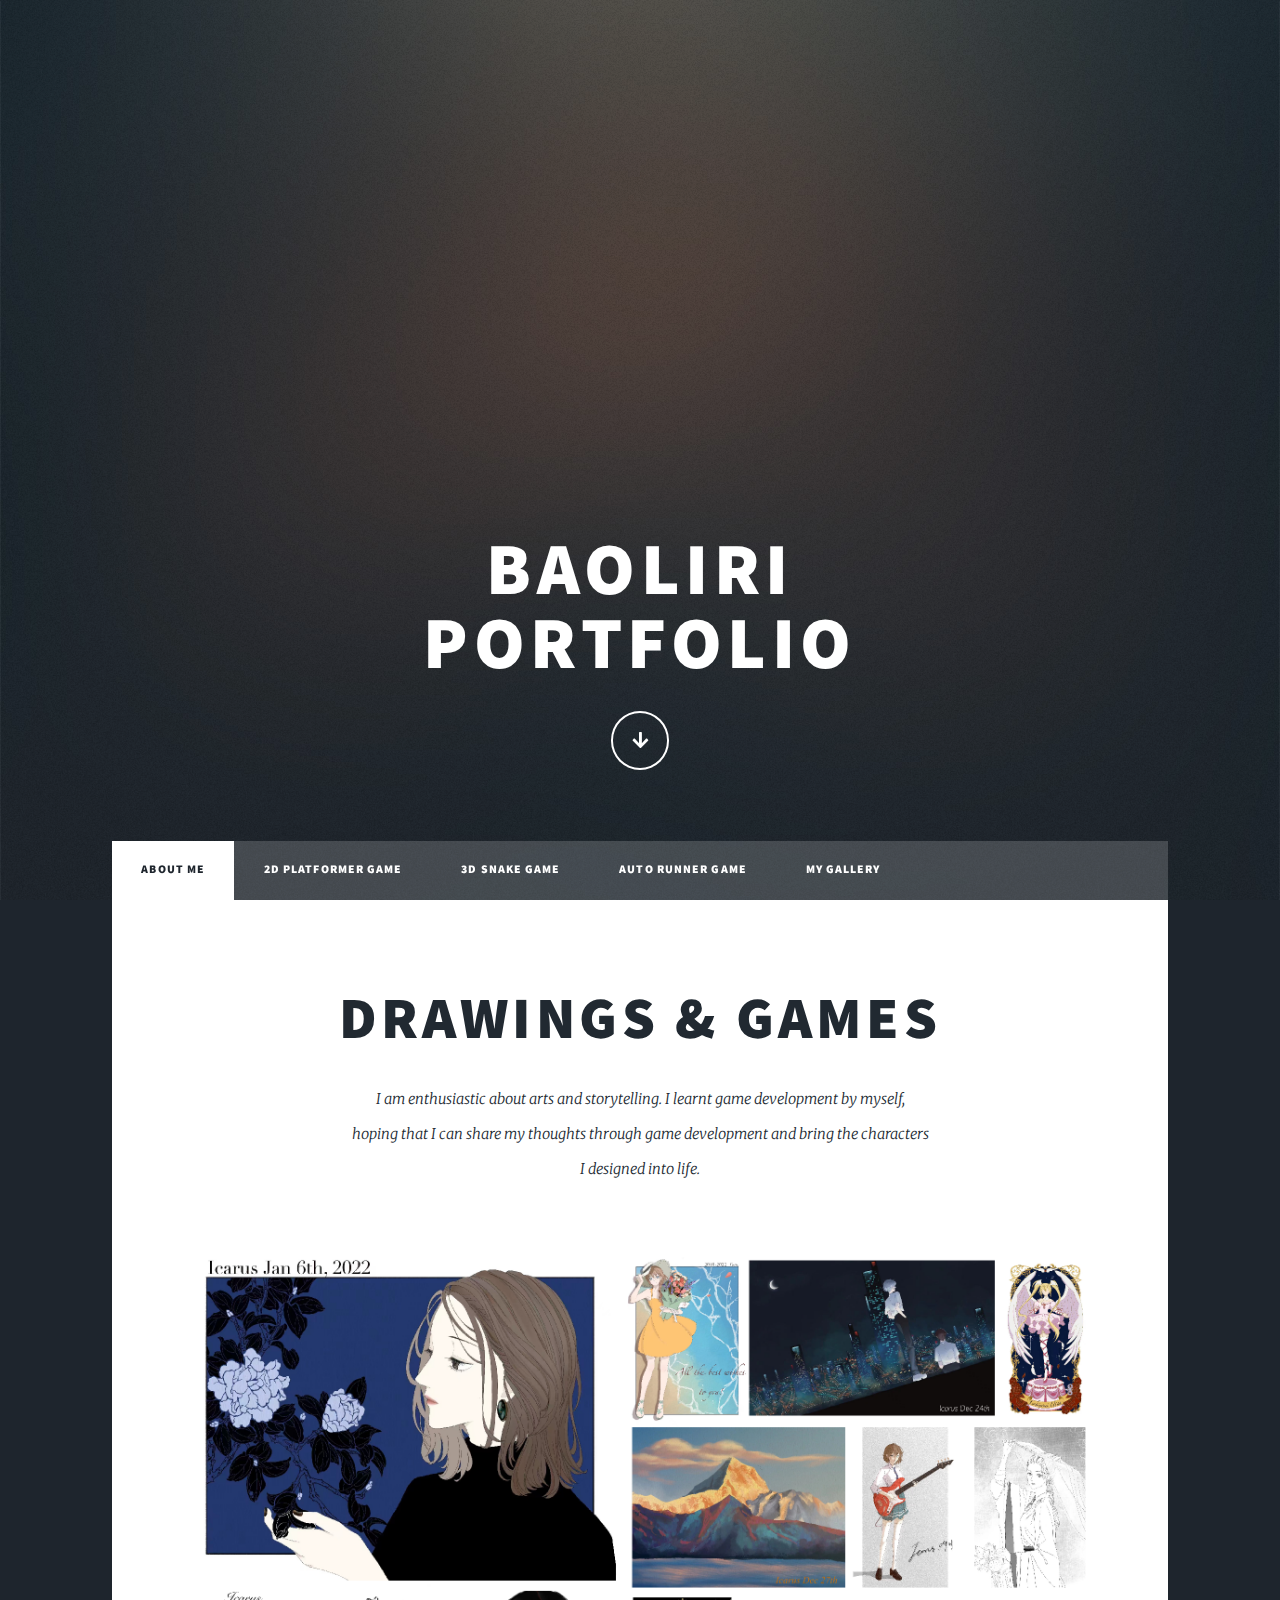
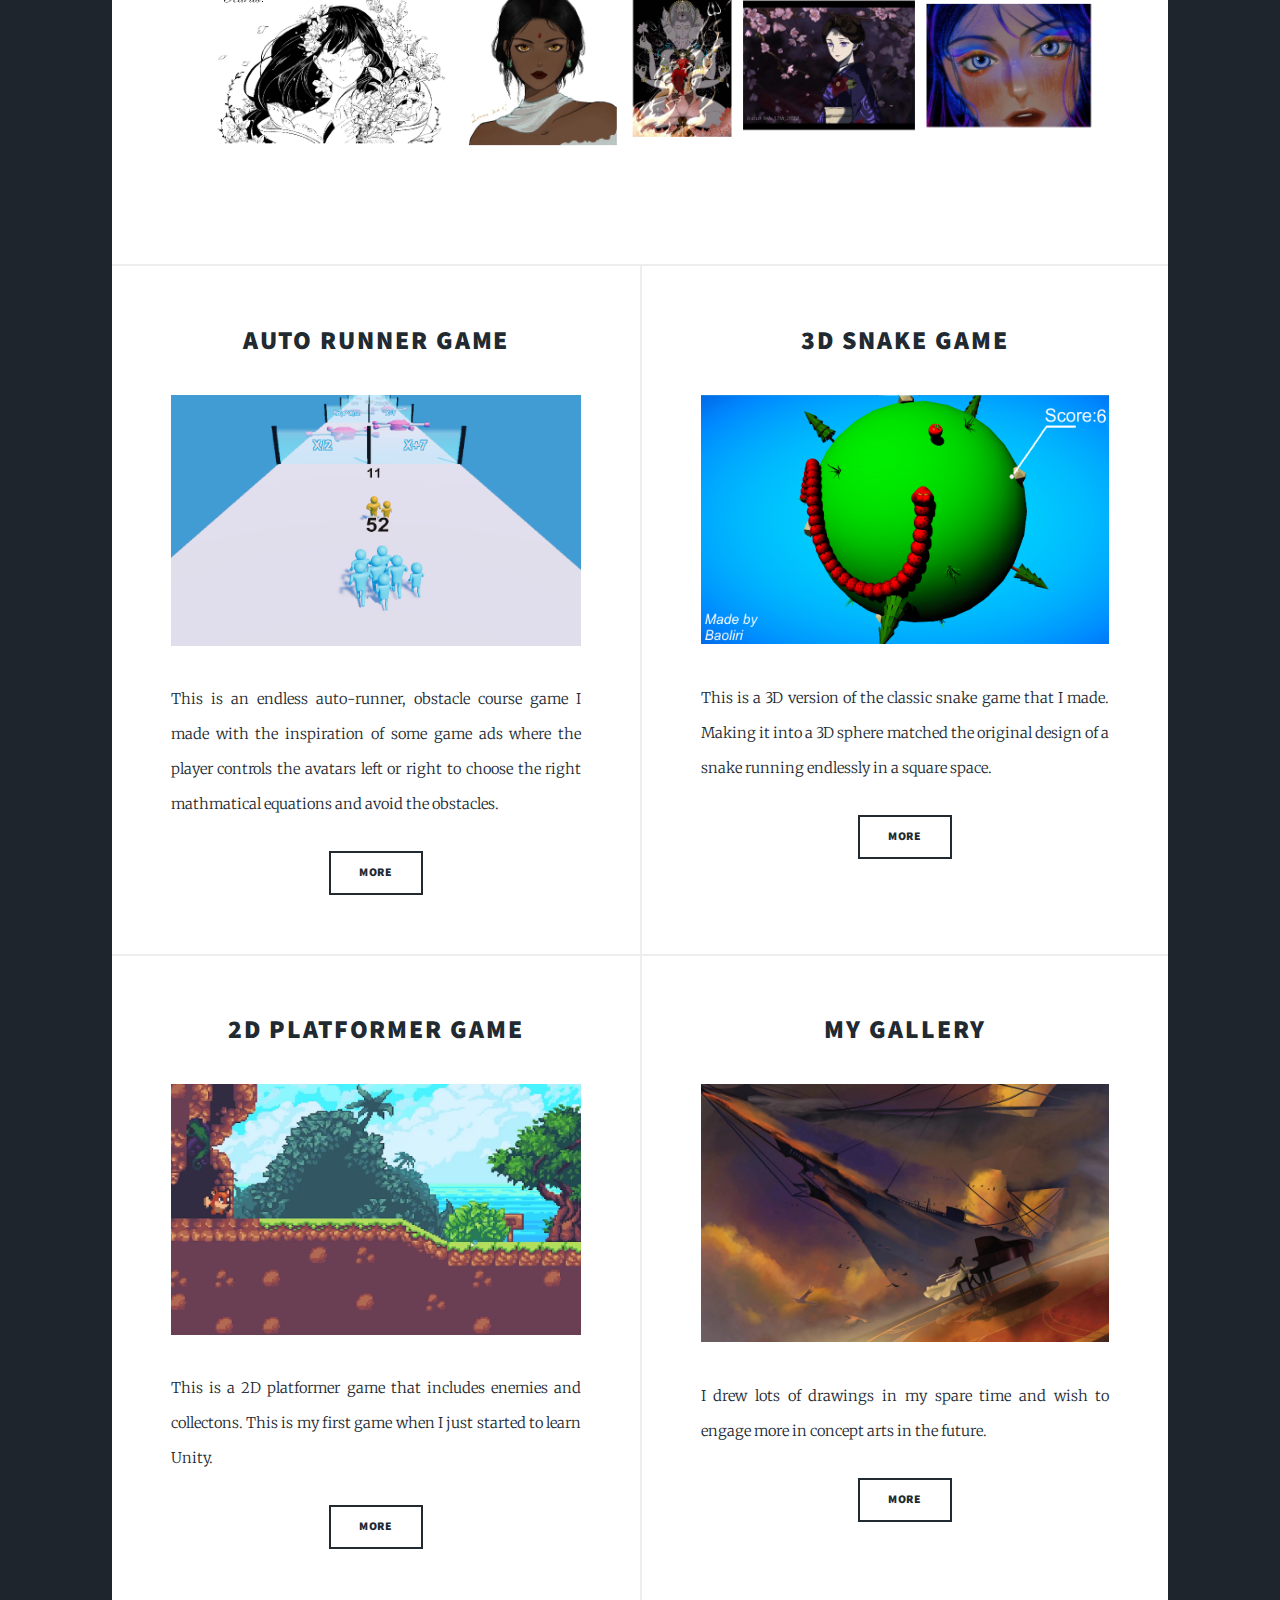
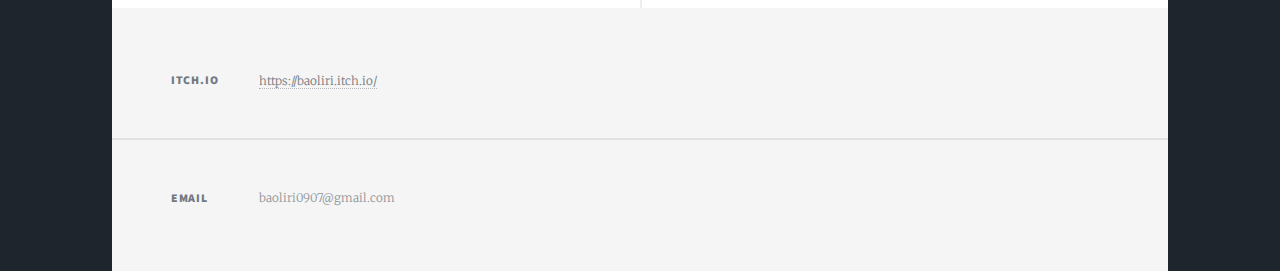
<file: index.html>
<!DOCTYPE HTML>
<html>

<head>
	<title>Baoliri Portfolio</title>
	<meta charset="utf-8" />
	<meta name="viewport" content="width=device-width, initial-scale=1, user-scalable=no" />
	<link rel="stylesheet" href="assets/css/main.css" />
	<noscript>
		<link rel="stylesheet" href="assets/css/noscript.css" />
	</noscript>
</head>

<body class="is-preload">

	<!-- Wrapper -->
	<div id="wrapper" class="fade-in">

		<!-- Intro -->
		<div id="intro">
			<h1>Baoliri<br />
				Portfolio</h1>
			<ul class="actions">
				<li><a href="#header" class="button icon solid solo fa-arrow-down scrolly">Continue</a></li>
			</ul>
		</div>

		<!-- Header -->
		<header id="header">
			<a href="index.html" class="logo">About Me</a>
		</header>

		<!-- Nav -->
		<nav id="nav">
			<ul class="links">
				<li class="active"><a href="index.html">About Me</a></li>
				<li><a href="platformer.html">2D Platformer Game</a></li>
				<li><a href="snake3d.html">3D Snake Game</a></li>
				<li><a href="autorunner.html">Auto Runner Game</a></li>
				<li><a href="gallery.html">My Gallery</a></li>
			</ul>
		</nav>

		<!-- Main -->
		<div id="main">

			<!-- Featured Post -->
			<article class="post featured">
				<header class="major">
					<h2>Drawings & Games</h2>
					<p>I am enthusiastic about arts and storytelling. I learnt game development by myself,<br />
						hoping that I can share my thoughts through game development and bring the characters<br />
						I designed into life.<br /></p>
				</header>
				<a href="gallery.html" class="image main"><img src="images/drawings/0.png" alt="" /></a>
			</article>
			<!-- Posts -->
			<section class="posts">
				<article>
					<header>
						<h2><a href="autorunner.html">Auto Runner Game</a></h2>
					</header>
					<a href="autorunner.html" class="image fit"><img src="images/AutoRunner.png" alt="" /></a>
					<p>This is an endless auto-runner, obstacle course game I made with the inspiration of some game ads
						where the player controls the avatars
						left or right to choose the right mathmatical equations and avoid the obstacles.
					</p>
					<ul class="actions special">
						<li><a href="autorunner.html" class="button">More</a></li>
					</ul>
				</article>
				<article>
					<header>
						<h2><a href="snake3d.html">3D Snake Game</a></h2>
					</header>
					<a href="snake3d.html" class="image fit"><img src="images/Snake3D.png" alt="" /></a>
					<p>This is a 3D version of the classic snake game that I made. Making it into a 3D sphere matched
						the original design of a snake
						running endlessly in a square space.
					</p>
					<ul class="actions special">
						<li><a href="snake3d.html" class="button">More</a></li>
					</ul>
				</article>
				<article>
					<header>
						<h2><a href="platformer.html">2D Platformer Game</a></h2>
					</header>
					<a href="platformer.html" class="image fit"><img src="images/Platformer.png" alt="" /></a>
					<p>This is a 2D platformer game that includes enemies and collectons. This is my first game when I
						just started to learn Unity.</p>
					<ul class="actions special">
						<li><a href="platformer.html" class="button">More</a></li>
					</ul>
				</article>
				<article>
					<header>
						<h2><a href="gallery.html">My Gallery</a></h2>
					</header>
					<a href="gallery.html" class="image fit"><img src="images/drawings/13.jpg" alt="" /></a>
					<p>I drew lots of drawings in my spare time and wish to engage more in concept arts in the future.
					</p>
					<ul class="actions special">
						<li><a href="gallery.html" class="button">More</a></li>
					</ul>
				</article>
			</section>

		</div>

		<!-- Footer -->
		<footer id="footer">
			<section class="split contact">
				<section>
					<h3>Itch.io</h3>
					<p><a href="https://baoliri.itch.io/">https://baoliri.itch.io/</a></p>
				</section>
				<section>
					<h3>Email</h3>
					<p>baoliri0907@gmail.com</a></p>
				</section>
			</section>
		</footer>

	</div>

	<!-- Scripts -->
	<script src="assets/js/jquery.min.js"></script>
	<script src="assets/js/jquery.scrollex.min.js"></script>
	<script src="assets/js/jquery.scrolly.min.js"></script>
	<script src="assets/js/browser.min.js"></script>
	<script src="assets/js/breakpoints.min.js"></script>
	<script src="assets/js/util.js"></script>
	<script src="assets/js/main.js"></script>

</body>

</html>
</file>
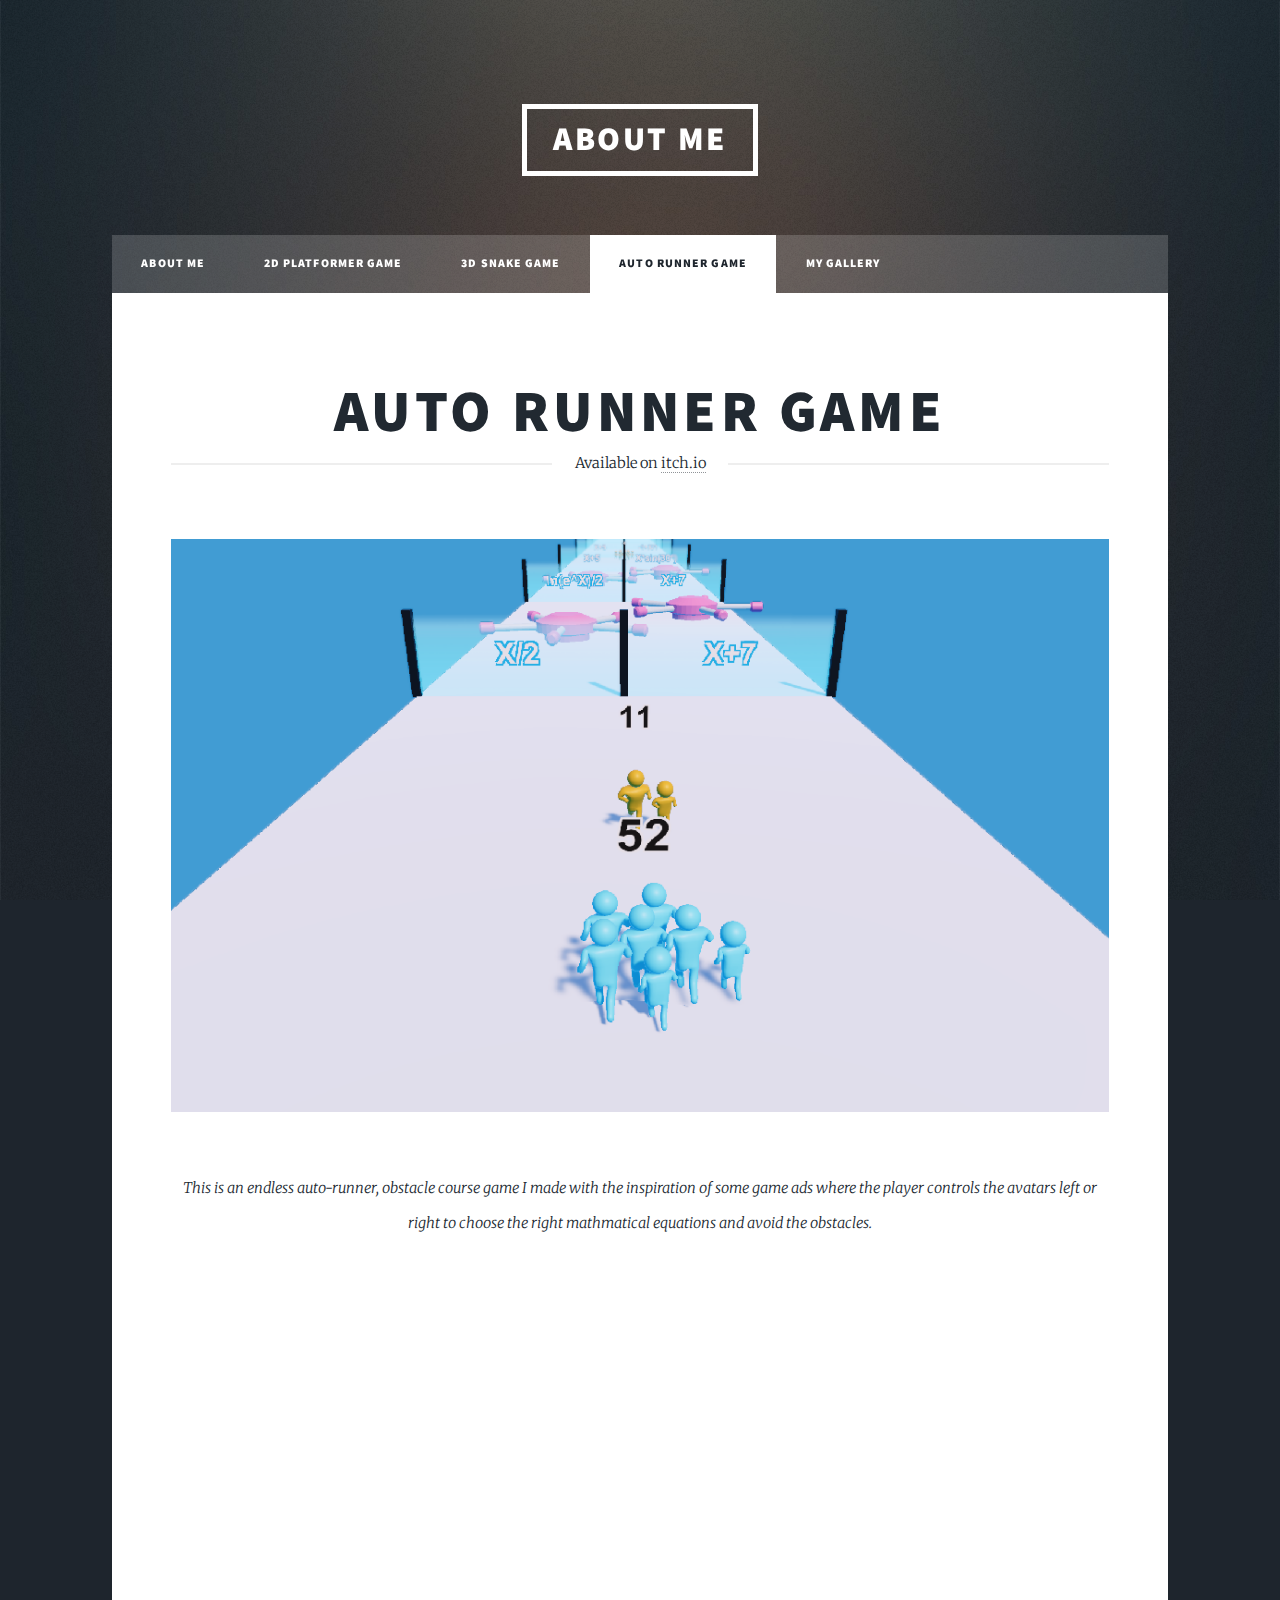
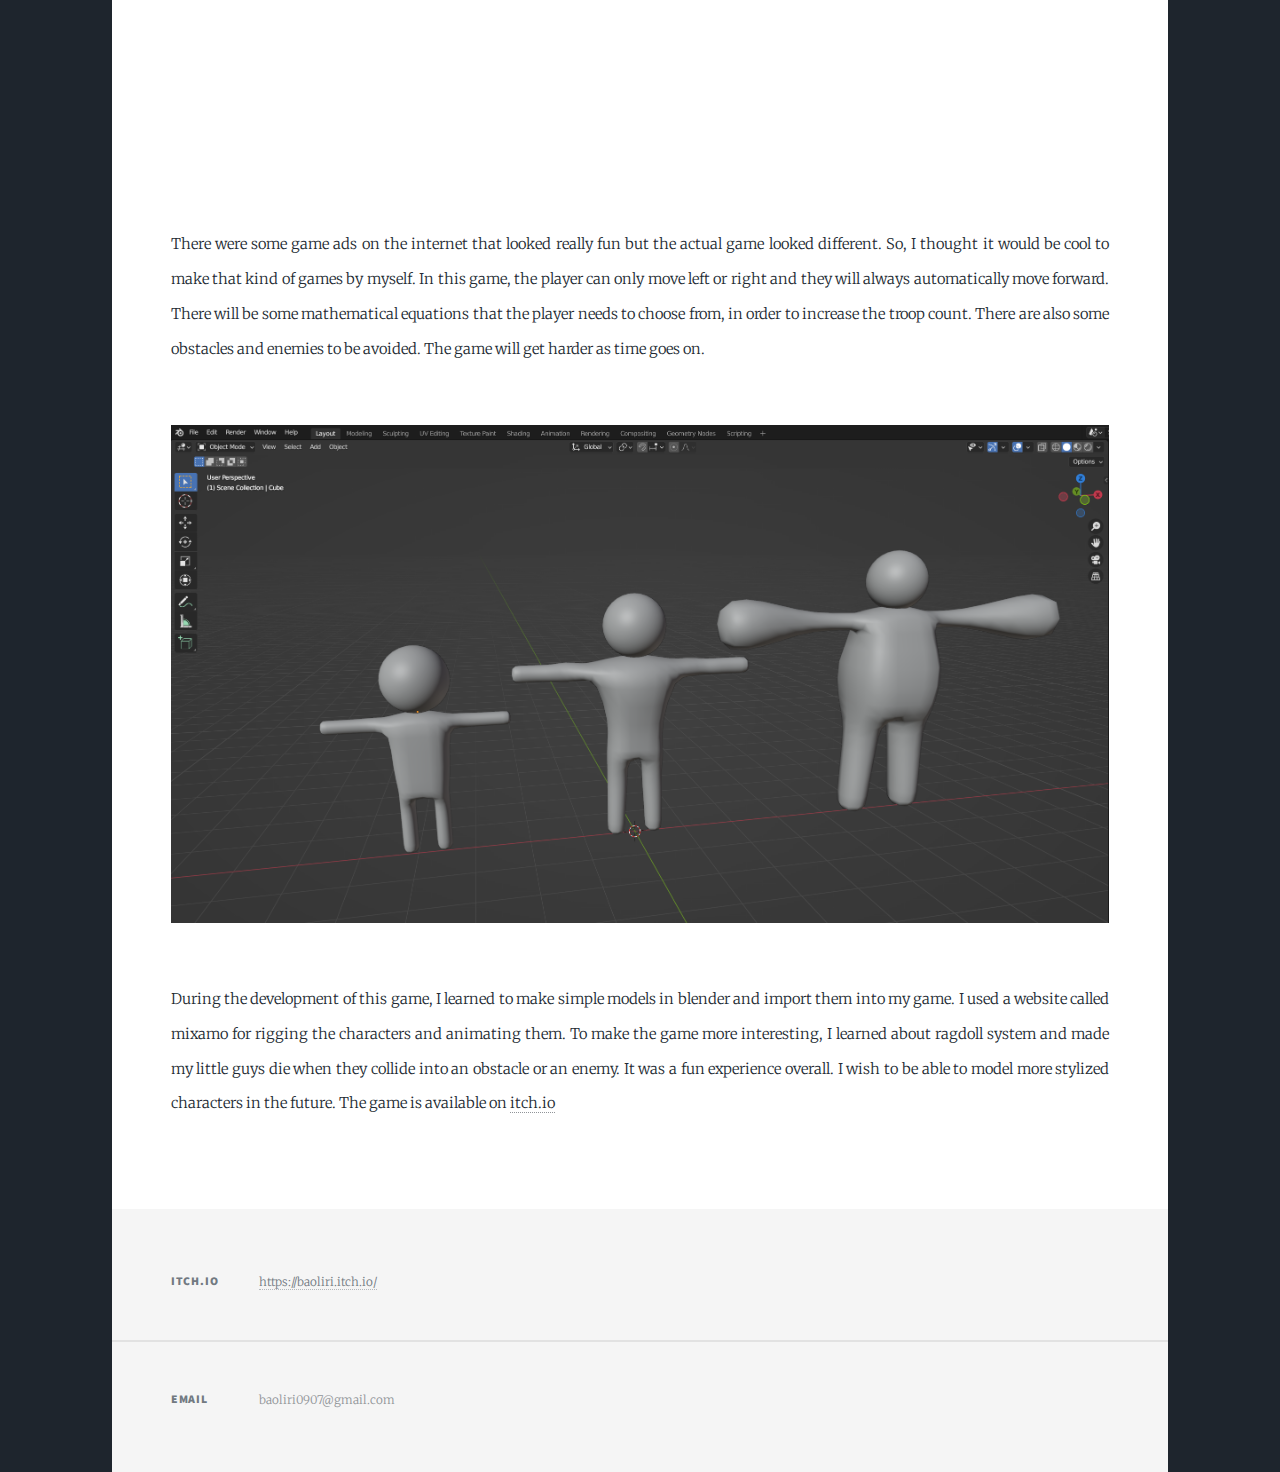
<file: autorunner.html>
<!DOCTYPE HTML>
<html>

<head>
	<title>Auto Runner Game</title>
	<meta charset="utf-8" />
	<meta name="viewport" content="width=device-width, initial-scale=1, user-scalable=no" />
	<link rel="stylesheet" href="assets/css/main.css" />
	<noscript>
		<link rel="stylesheet" href="assets/css/noscript.css" />
	</noscript>
</head>

<body class="is-preload">

	<!-- Wrapper -->
	<div id="wrapper">

		<!-- Header -->
		<header id="header">
			<a href="index.html" class="logo">About Me</a>
		</header>
		<!-- Nav -->
		<nav id="nav">
			<ul class="links">
				<li><a href="index.html">About Me</a></li>
				<li><a href="platformer.html">2D Platformer Game</a></li>
				<li><a href="snake3d.html">3D Snake Game</a></li>
				<li class="active"><a href="autorunner.html">Auto Runner Game</a></li>
				<li><a href="gallery.html">My Gallery</a></li>
			</ul>
		</nav>
		

		<!-- Main -->
		<div id="main">

			<!-- Post -->
			<section class="post">
				<header class="major">
					<h1>Auto Runner Game</h1>
					<span class="date">Available on <a href="https://baoliri.itch.io/auto-runner-game">itch.io</a></span>
					<div class="image main"><img src="images/AutoRunner.png" alt="" /></div>
					<p>This is an endless auto-runner, obstacle course game I made with the inspiration of some game ads where the player controls the avatars
						left or right to choose the right mathmatical equations and avoid the obstacles.</p>
				</header>
				<div style="padding:56.25% 0 0 0;position:relative;"><iframe src="https://player.vimeo.com/video/793825523?h=8d5bbaef88&amp;badge=0&amp;autopause=0&amp;player_id=0&amp;app_id=58479" frameborder="0" allow="autoplay; fullscreen; picture-in-picture" allowfullscreen style="position:absolute;top:0;left:0;width:100%;height:100%;" title="Sanke3D Game.mp4"></iframe></div><script src="https://player.vimeo.com/api/player.js"></script>
				<p>There were some game ads on the internet that looked really fun but the actual game looked different.
					So, I thought it would be cool to make that kind of games by myself. In this game, the player can only move left
					or right and they will always automatically move forward. There will be some mathematical equations that the player
					 needs to choose from, in order to increase the troop count. There are also some obstacles and enemies to be avoided.
					  The game will get harder as time goes on.
				</p>
				<div class="image main"><img src="images/Models.png" alt="" /></div>
				<p>During the development of this game, I learned to make simple models in blender and import them into my game. 
					I used a website called mixamo for rigging the characters and animating them. To make the game more interesting, 
					I learned about ragdoll system and made my little guys die when they collide into an obstacle or an enemy. It was a 
					fun experience overall. I wish to be able to model more stylized characters in the future. The game is available on <a href="https://baoliri.itch.io/auto-runner-game">itch.io</a>
				</p>
			</section>

		</div>

		<!-- Footer -->
		<footer id="footer">
			<section class="split contact">
				<section>
					<h3>Itch.io</h3>
					<p><a href="https://baoliri.itch.io/">https://baoliri.itch.io/</a></p>
				</section>
				<section>
					<h3>Email</h3>
					<p>baoliri0907@gmail.com</a></p>
				</section>
			</section>
		</footer>
	</div>

	<!-- Scripts -->
	<script src="assets/js/jquery.min.js"></script>
	<script src="assets/js/jquery.scrollex.min.js"></script>
	<script src="assets/js/jquery.scrolly.min.js"></script>
	<script src="assets/js/browser.min.js"></script>
	<script src="assets/js/breakpoints.min.js"></script>
	<script src="assets/js/util.js"></script>
	<script src="assets/js/main.js"></script>

</body>

</html>
</file>
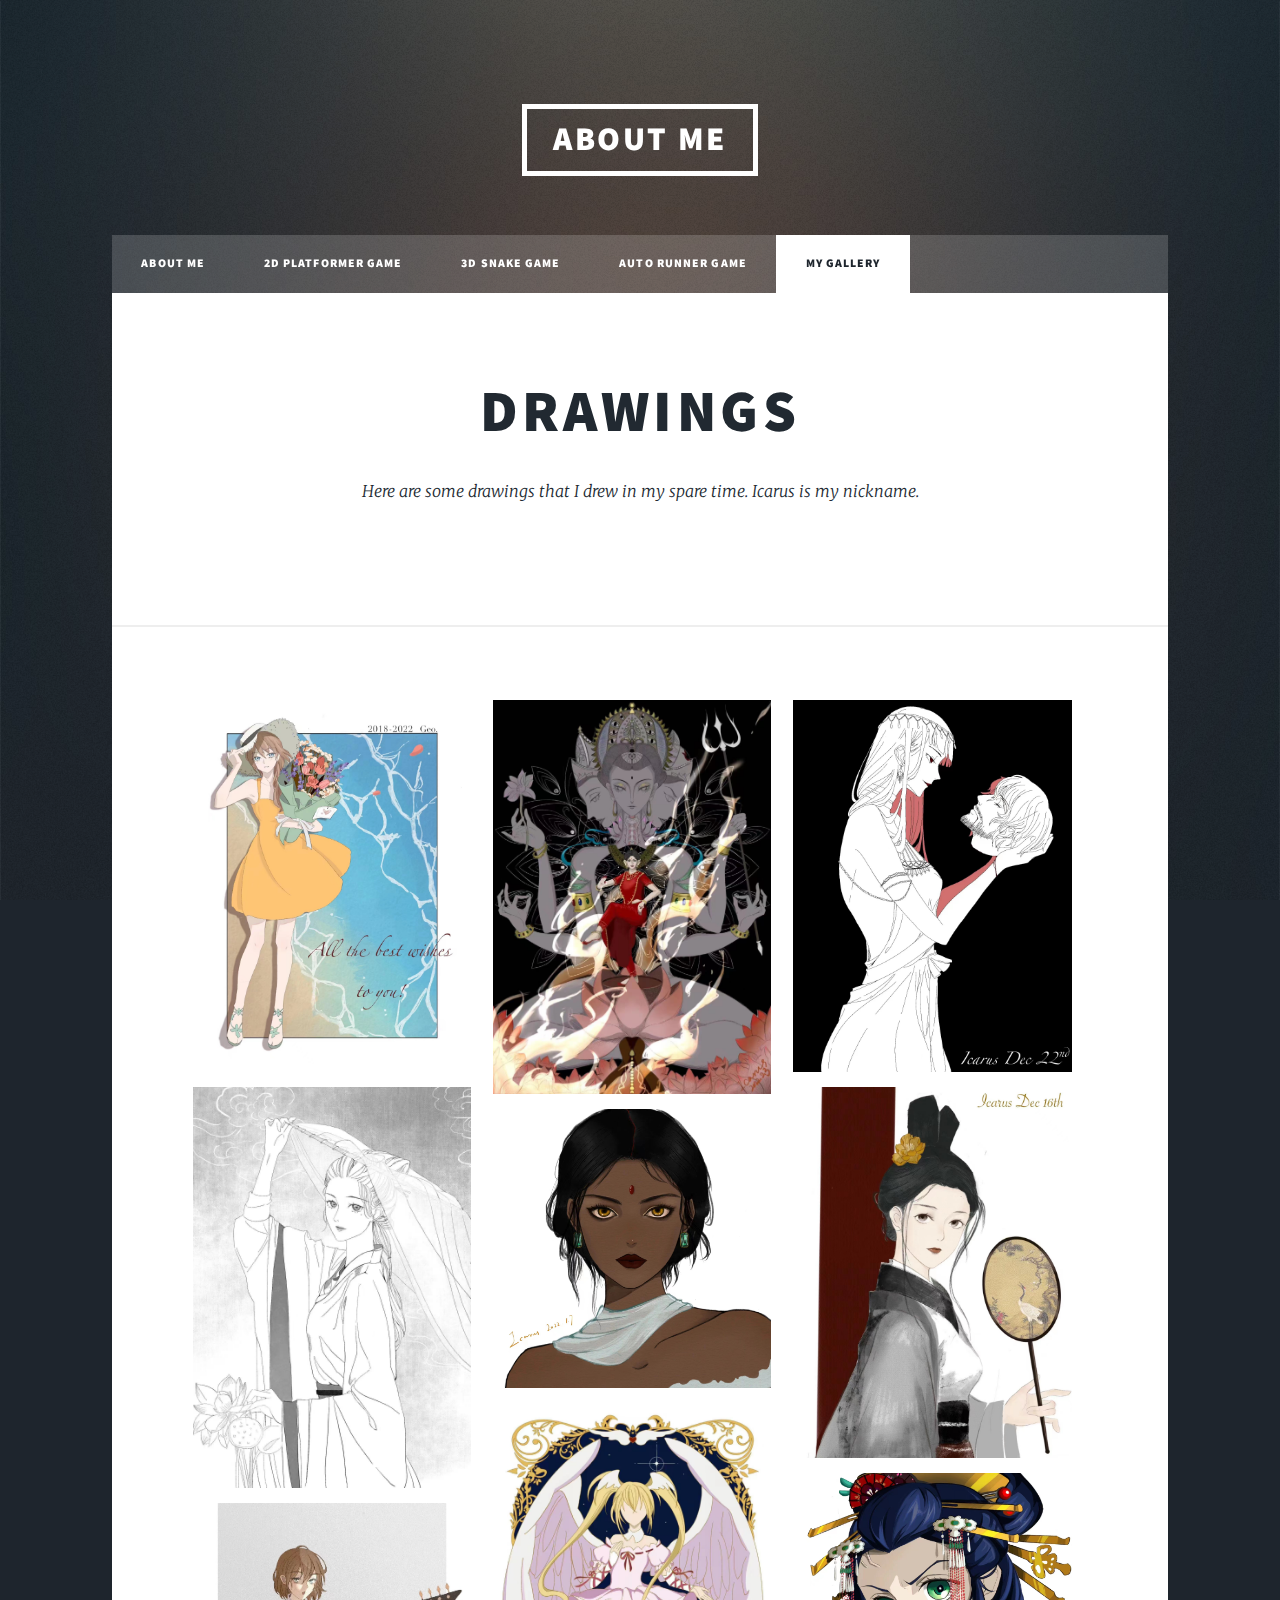
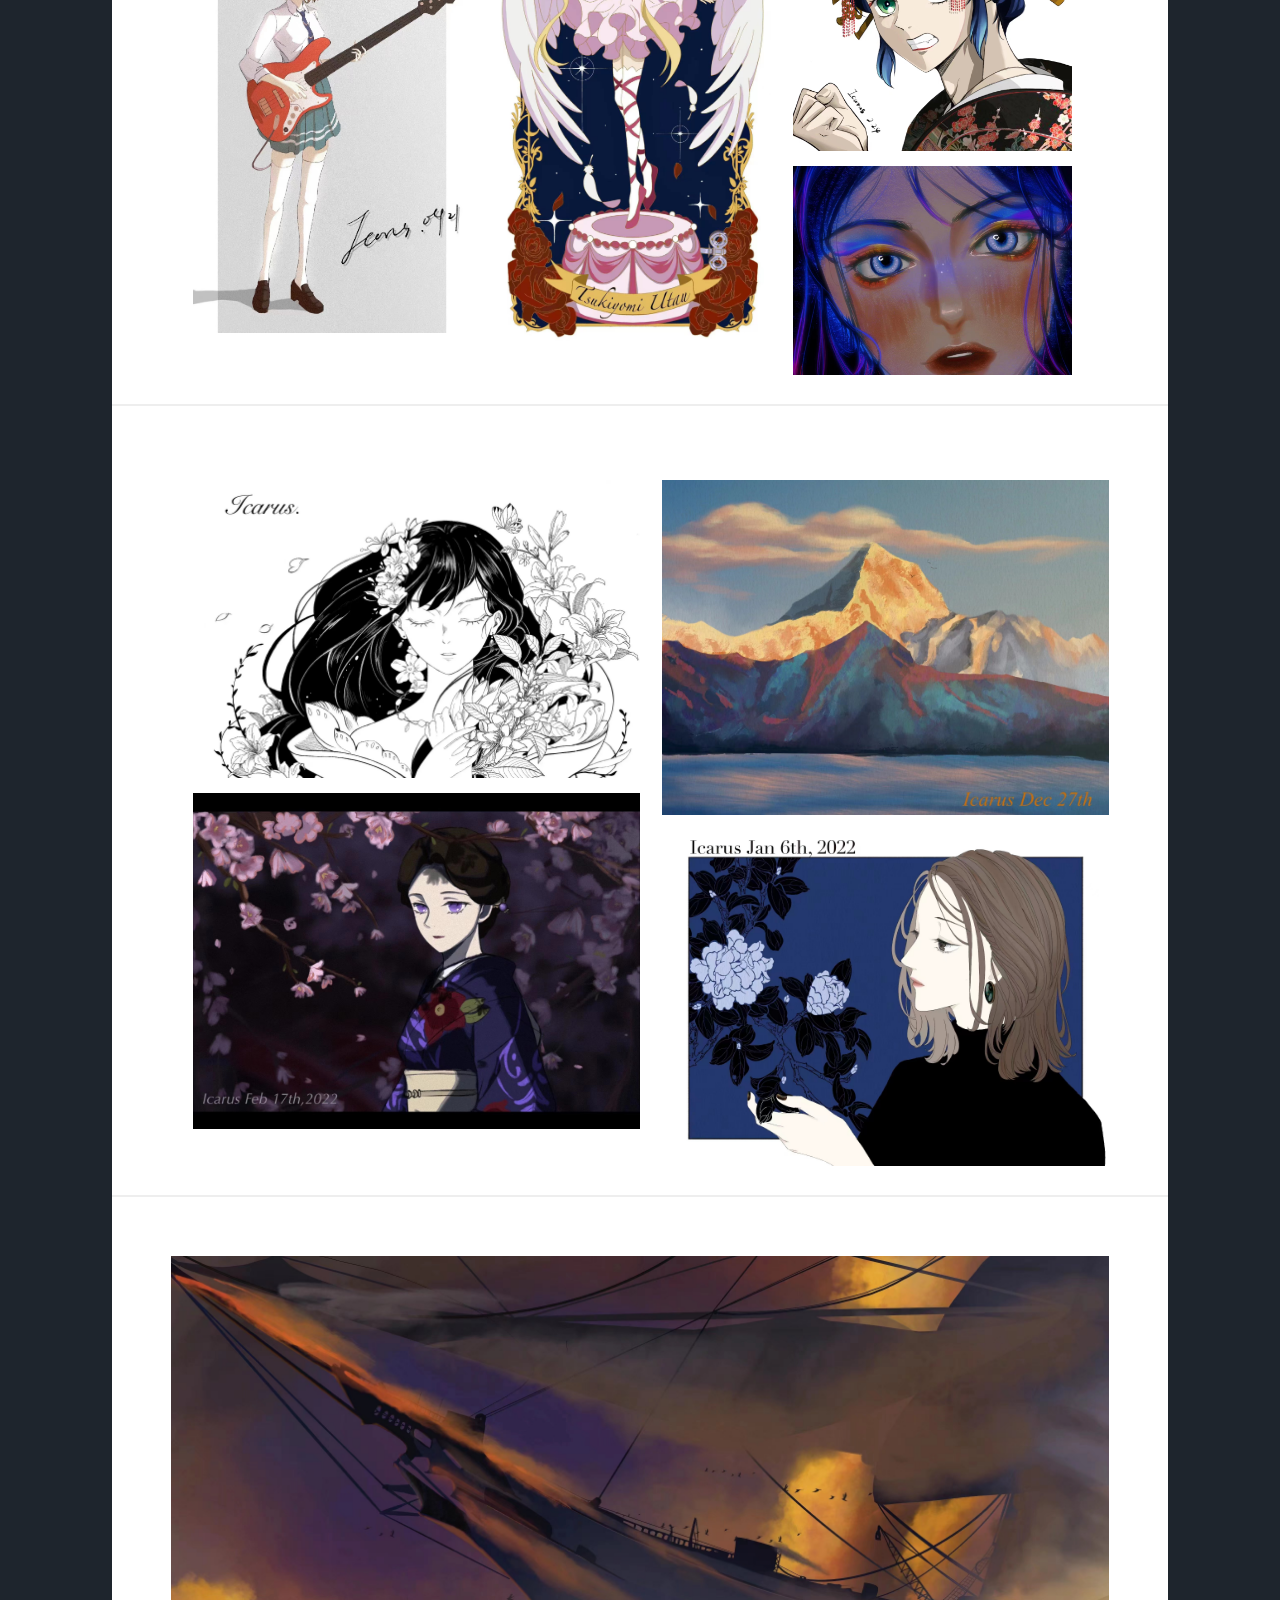
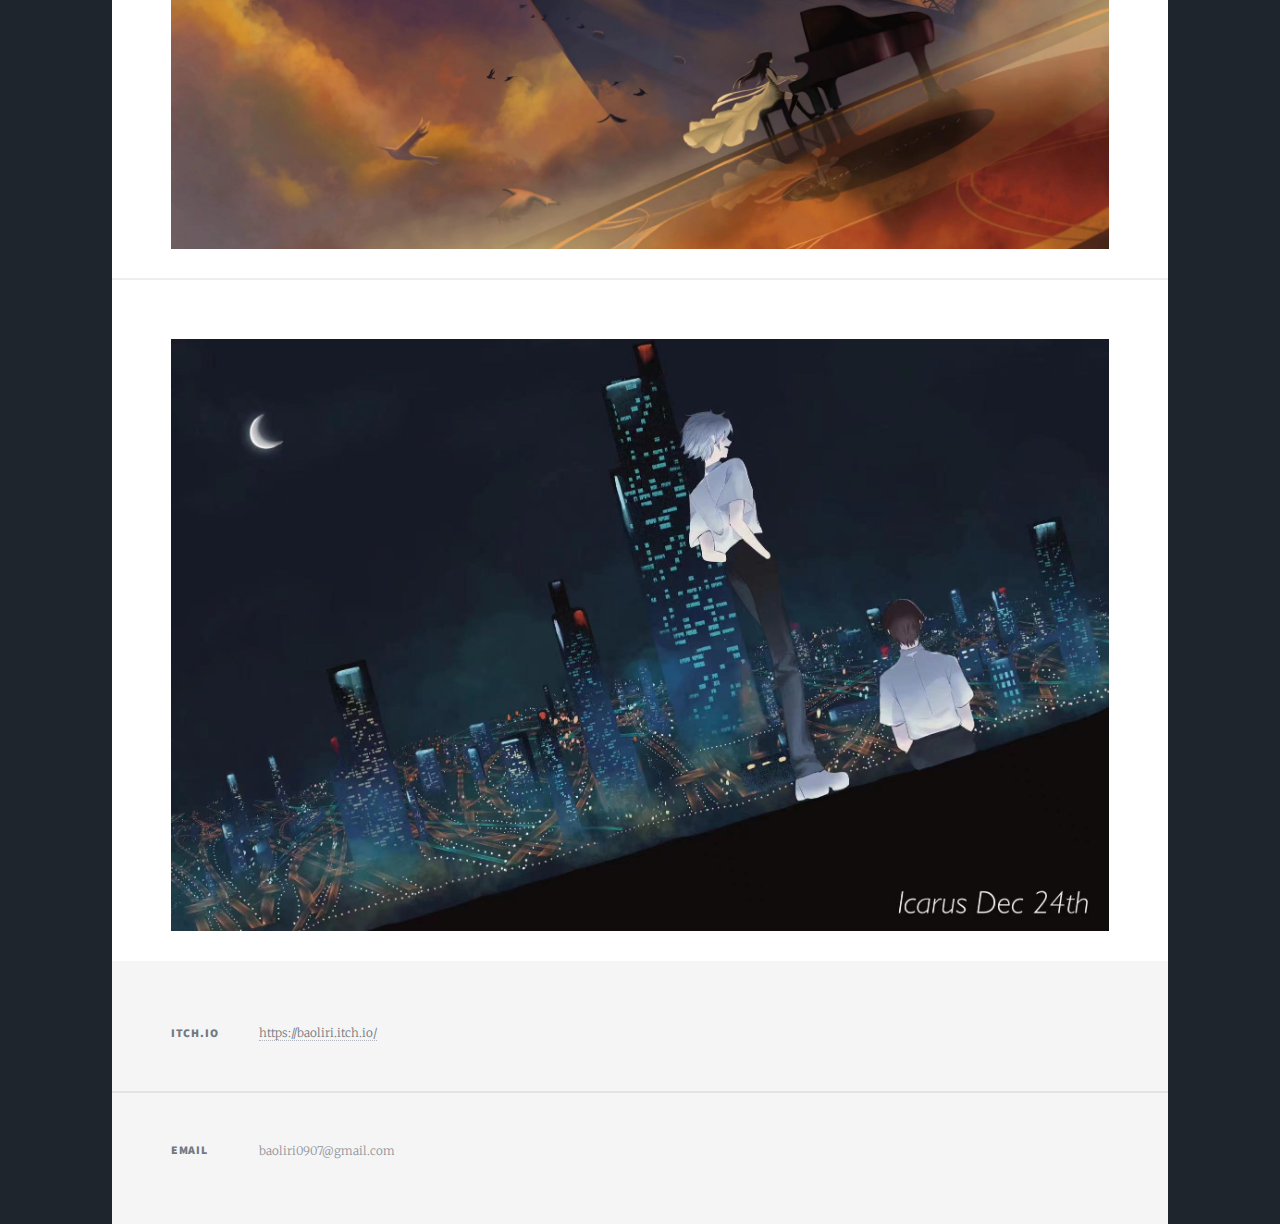
<file: gallery.html>
<!DOCTYPE HTML>
<html>

<head>
	<title>My gallery</title>
	<meta charset="utf-8" />
	<meta name="viewport" content="width=device-width, initial-scale=1, user-scalable=no" />
	<link rel="stylesheet" href="assets/css/main.css" />
	<noscript>
		<link rel="stylesheet" href="assets/css/noscript.css" />
	</noscript>
</head>

<body class="is-preload">

	<!-- Wrapper -->
	<div id="wrapper">

		<!-- Header -->
		<header id="header">
			<a href="index.html" class="logo">About Me</a>
		</header>
		<!-- Nav -->
		<nav id="nav">
			<ul class="links">
				<li><a href="index.html">About Me</a></li>
				<li><a href="platformer.html">2D Platformer Game</a></li>
				<li><a href="snake3d.html">3D Snake Game</a></li>
				<li><a href="autorunner.html">Auto Runner Game</a></li>
				<li class="active"><a href="gallery.html">My Gallery</a></li>
			</ul>
		</nav>


		<!-- Main -->
		<div id="main">

			<!-- Post -->
			<section class="post">
				<header class="major">
					<h1>Drawings</h1>
					<p>Here are some drawings that I drew in my spare time. Icarus is my nickname.</p>
				</header>
			</section>
			<div class="row">
				<div class="column">
					<img src="images/drawings/1.jpg">
					<img src="images/drawings/2.jpg">
					<img src="images/drawings/4.jpg">
				</div>
				<div class="column">
					<img src="images/drawings/8.jpg">
					<img src="images/drawings/9.jpg">
					<img src="images/drawings/5.jpg">

				</div>
				<div class="column">
					<img src="images/drawings/14.jpg">
					<img src="images/drawings/15.jpg">
					<img src="images/drawings/16.jpg">
					<img src="images/drawings/7.jpg">
				</div>
			</div>
			<div class="row">
				<div class="column2">
					<img src="images/drawings/3.jpg">
					<img src="images/drawings/6.jpg">
				</div>
				<div class="column2">
					<img src="images/drawings/12.jpg">
					<img src="images/drawings/10.jpg">
				</div>
			</div>
			<img class="image fit" src="images/drawings/13.jpg">
			<img class="image fit" src="images/drawings/11.jpg">


		</div>

		<!-- Footer -->
		<footer id="footer">
			<section class="split contact">
				<section>
					<h3>Itch.io</h3>
					<p><a href="https://baoliri.itch.io/">https://baoliri.itch.io/</a></p>
				</section>
				<section>
					<h3>Email</h3>
					<p>baoliri0907@gmail.com</a></p>
				</section>
			</section>
		</footer>
	</div>

	<!-- Scripts -->
	<script src="assets/js/jquery.min.js"></script>
	<script src="assets/js/jquery.scrollex.min.js"></script>
	<script src="assets/js/jquery.scrolly.min.js"></script>
	<script src="assets/js/browser.min.js"></script>
	<script src="assets/js/breakpoints.min.js"></script>
	<script src="assets/js/util.js"></script>
	<script src="assets/js/main.js"></script>

</body>

</html>
</file>
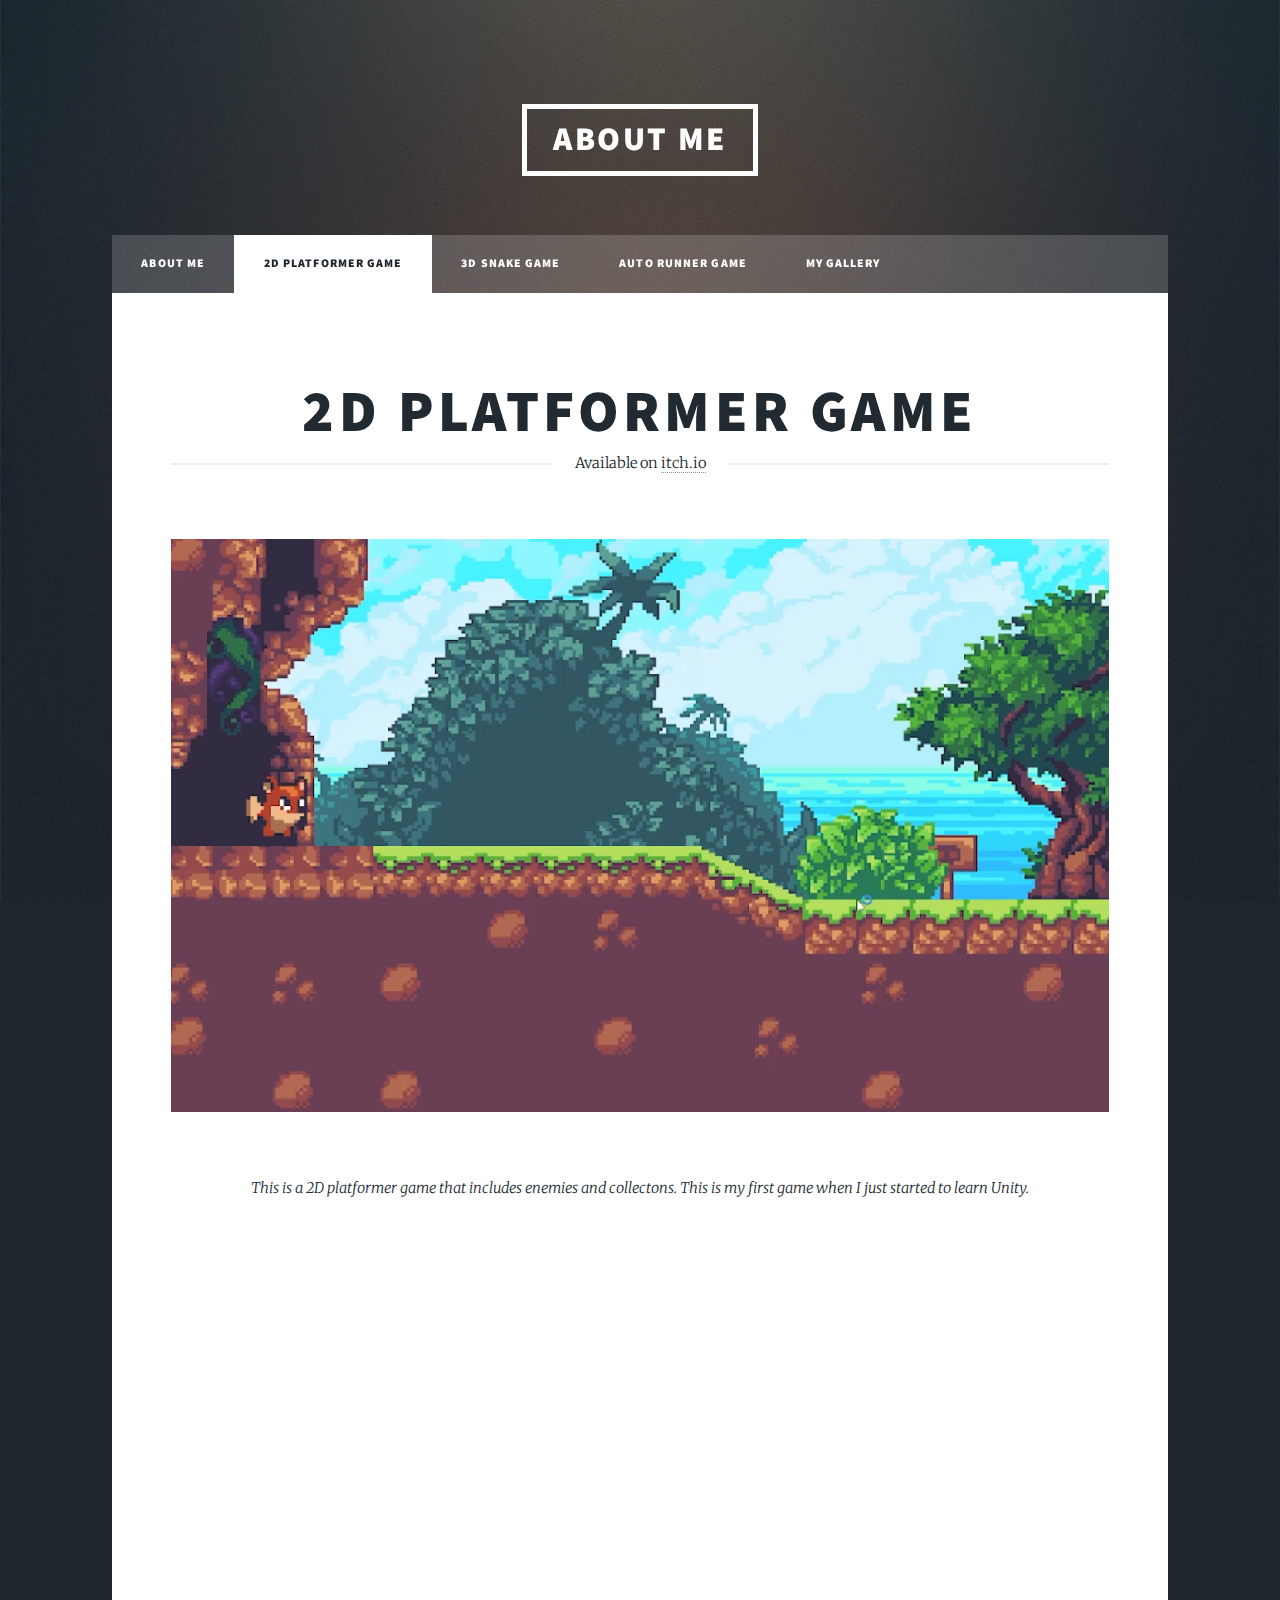
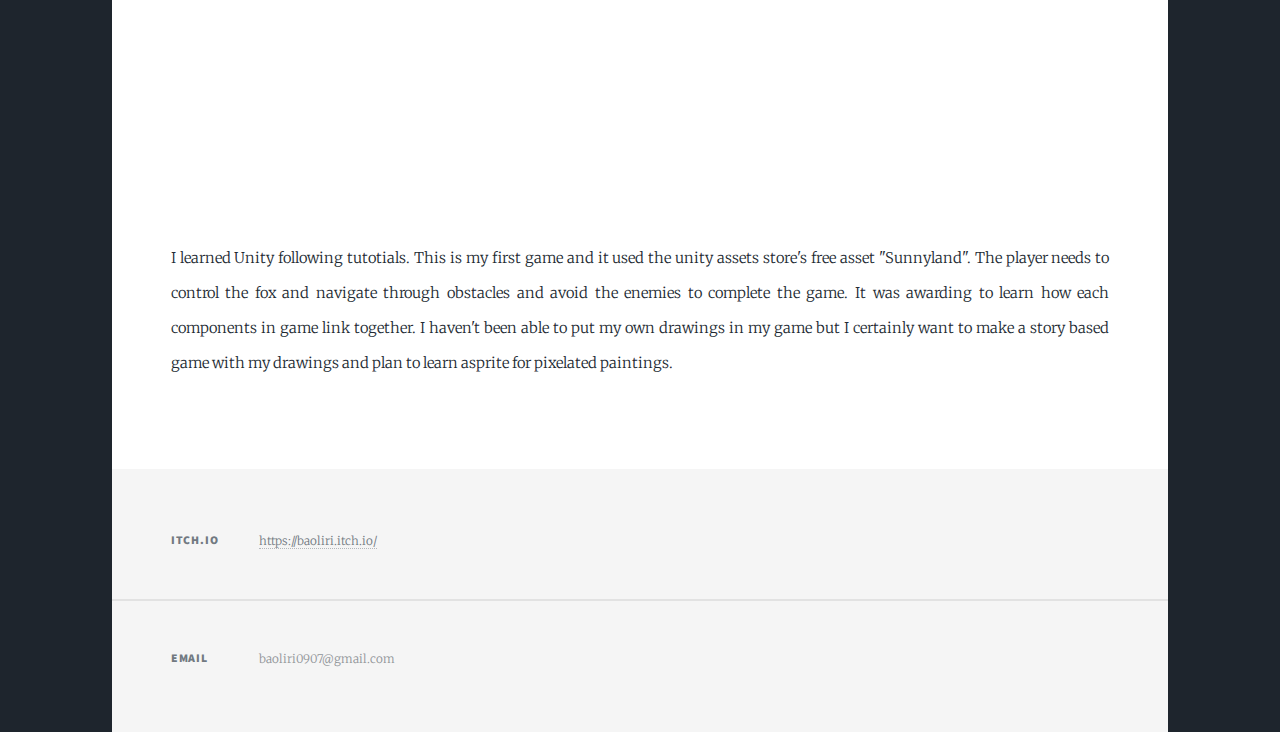
<file: platformer.html>
<!DOCTYPE HTML>
<html>

<head>
	<title>2D Platformer</title>
	<meta charset="utf-8" />
	<meta name="viewport" content="width=device-width, initial-scale=1, user-scalable=no" />
	<link rel="stylesheet" href="assets/css/main.css" />
	<noscript>
		<link rel="stylesheet" href="assets/css/noscript.css" />
	</noscript>
</head>

<body class="is-preload">

	<!-- Wrapper -->
	<div id="wrapper">

		<!-- Header -->
		<header id="header">
			<a href="index.html" class="logo">About Me</a>
		</header>
		<!-- Nav -->
		<nav id="nav">
			<ul class="links">
				<li><a href="index.html">About Me</a></li>
				<li class="active"><a href="platformer.html">2D Platformer Game</a></li>
				<li><a href="snake3d.html">3D Snake Game</a></li>
				<li><a href="autorunner.html">Auto Runner Game</a></li>
				<li><a href="gallery.html">My Gallery</a></li>
			</ul>
		</nav>
		

		<!-- Main -->
		<div id="main">
			<!-- Post -->
			<section class="post">
				<header class="major">
					<h1>2D Platformer Game</h1>
					<span class="date">Available on <a href="https://baoliri.itch.io/2d-platformer-game">itch.io</a></span>
					<div class="image main"><img src="images/Platformer.png" alt="" /></div>
					<p>This is a 2D platformer game that includes enemies and collectons. This is my first game when I just started to learn Unity.</p>
				</header>
				<iframe src="https://player.vimeo.com/video/794769147?h=8d5bbaef88" width=100% height="564" frameborder="0" allow="autoplay; fullscreen" allowfullscreen></iframe>
				<p>I learned Unity following tutotials. This is my first game and it used the unity assets store's free asset "Sunnyland". The player needs to control
					the fox and navigate through obstacles and avoid the enemies to complete the game. It was awarding
					 to learn how each components in game link together. I haven't been able to put my own drawings in my game but I certainly want to make a
					  story based game with my drawings and plan to learn asprite for pixelated paintings.
				</p>
			</section>

		</div>

		<!-- Footer -->
		<footer id="footer">
			<section class="split contact">
				<section>
					<h3>Itch.io</h3>
					<p><a href="https://baoliri.itch.io/">https://baoliri.itch.io/</a></p>
				</section>
				<section>
					<h3>Email</h3>
					<p>baoliri0907@gmail.com</a></p>
				</section>
			</section>
		</footer>
	</div>

	<!-- Scripts -->
	<script src="assets/js/jquery.min.js"></script>
	<script src="assets/js/jquery.scrollex.min.js"></script>
	<script src="assets/js/jquery.scrolly.min.js"></script>
	<script src="assets/js/browser.min.js"></script>
	<script src="assets/js/breakpoints.min.js"></script>
	<script src="assets/js/util.js"></script>
	<script src="assets/js/main.js"></script>

</body>

</html>
</file>
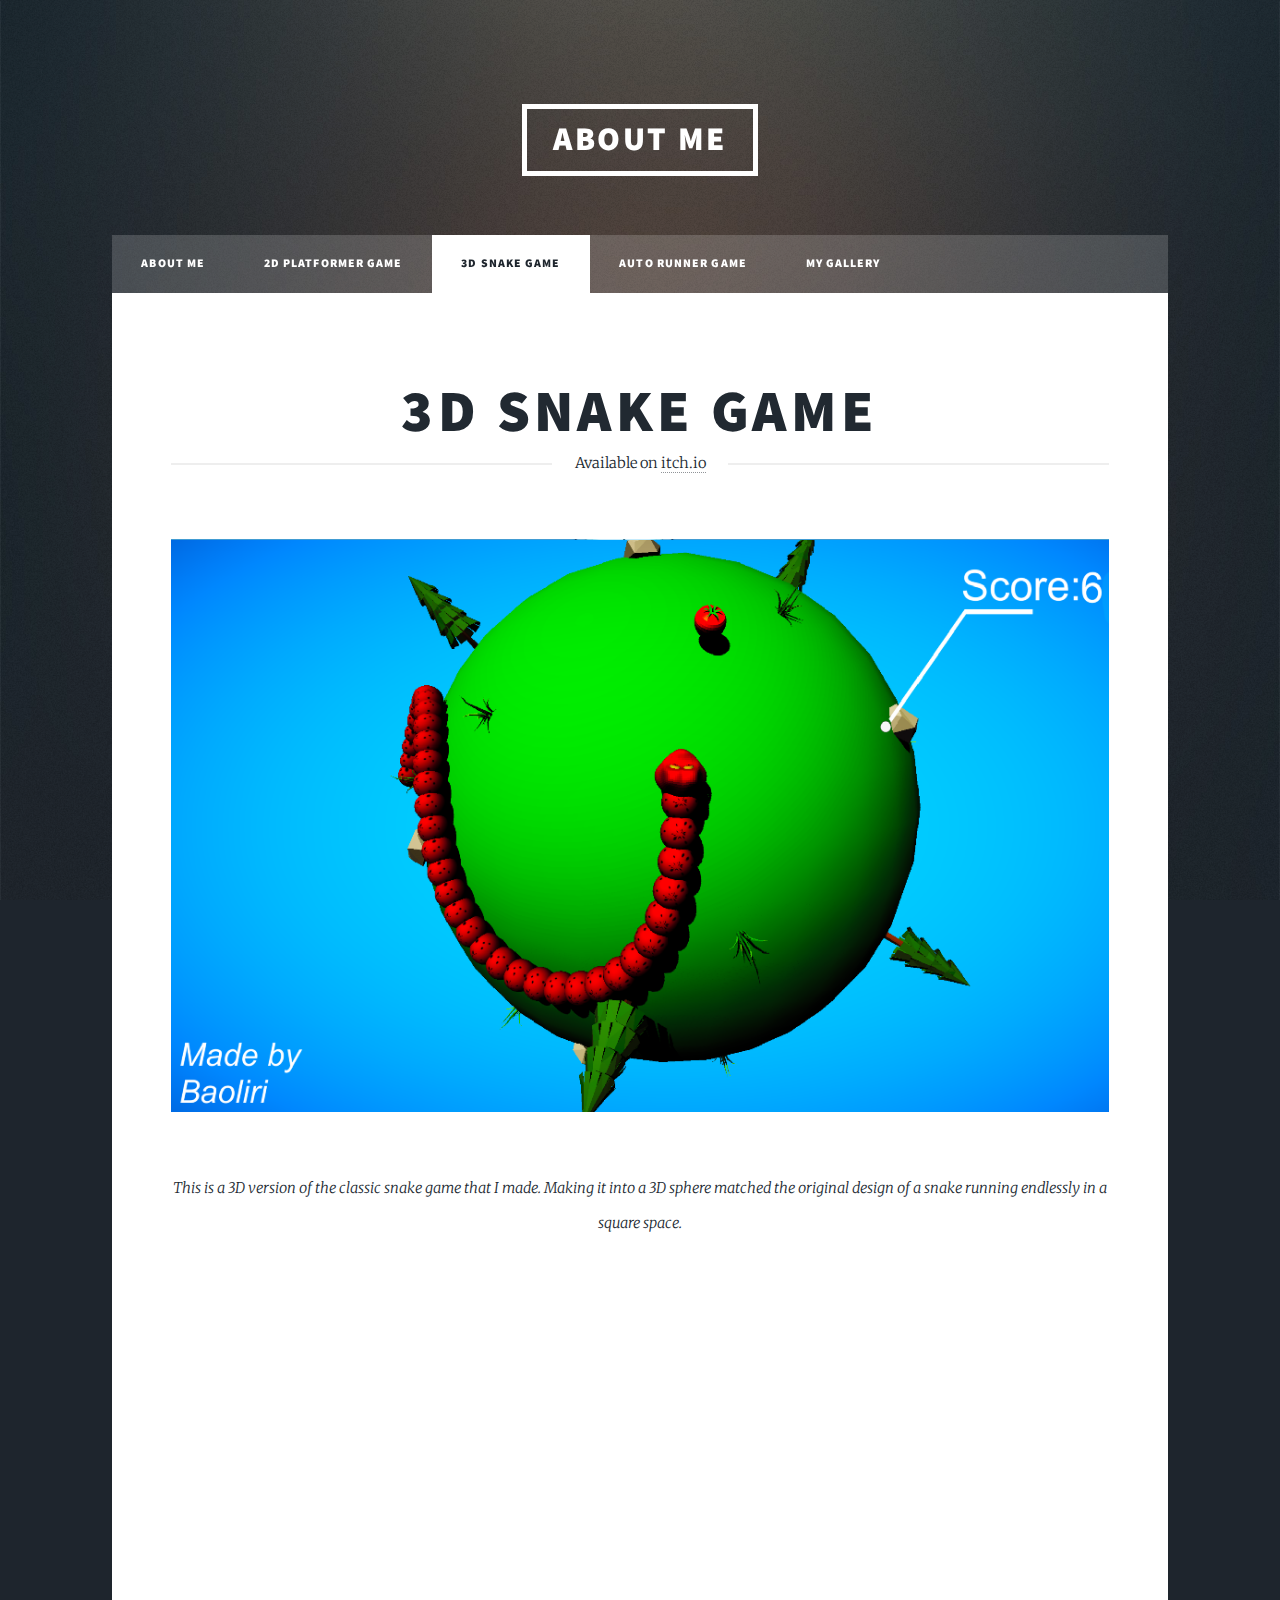
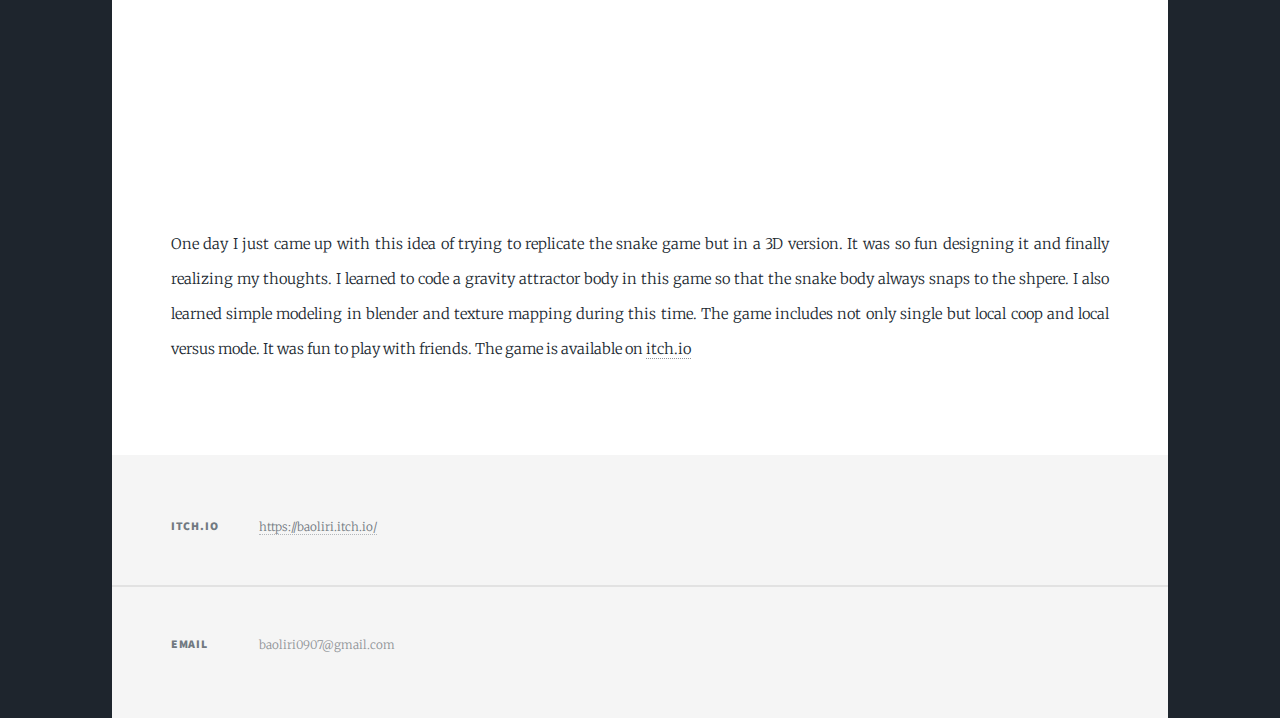
<file: snake3d.html>
<!DOCTYPE HTML>
<html>

<head>
	<title>Snake3D</title>
	<meta charset="utf-8" />
	<meta name="viewport" content="width=device-width, initial-scale=1, user-scalable=no" />
	<link rel="stylesheet" href="assets/css/main.css" />
	<noscript>
		<link rel="stylesheet" href="assets/css/noscript.css" />
	</noscript>
</head>

<body class="is-preload">

	<!-- Wrapper -->
	<div id="wrapper">

		<!-- Header -->
		<header id="header">
			<a href="index.html" class="logo">About Me</a>
		</header>
		<!-- Nav -->
		<nav id="nav">
			<ul class="links">
				<li><a href="index.html">About Me</a></li>
				<li><a href="platformer.html">2D Platformer Game</a></li>
				<li class="active"><a href="snake3d.html">3D Snake Game</a></li>
				<li><a href="autorunner.html">Auto Runner Game</a></li>
				<li><a href="gallery.html">My Gallery</a></li>
			</ul>
		</nav>
		

		<!-- Main -->
		<div id="main">

			<!-- Post -->
			<section class="post">
				<header class="major">
					<h1>3D Snake Game</h1>
					<span class="date">Available on <a href="https://baoliri.itch.io/snake3d">itch.io</a></span>
					<div class="image main"><img src="images/Snake3D.png" alt="" /></div>
					<p>This is a 3D version of the classic snake game that I made. Making it into a 3D sphere matched the original design of a snake
						running endlessly in a square space.</p>
				</header>
				<div style="padding:56.25% 0 0 0;position:relative;"><iframe src="https://player.vimeo.com/video/793826291?h=9dbb5978e6&amp;badge=0&amp;autopause=0&amp;player_id=0&amp;app_id=58479" frameborder="0" allow="autoplay; fullscreen; picture-in-picture" allowfullscreen style="position:absolute;top:0;left:0;width:100%;height:100%;" title="Sanke3D Game.mp4"></iframe></div><script src="https://player.vimeo.com/api/player.js"></script>
				<p>One day I just came up with this idea of trying to replicate the snake game but in a 3D version. It was so fun designing it and finally
					 realizing my thoughts. I learned to code a gravity attractor body in this game so that the snake body always snaps to the shpere.
					  I also learned simple modeling in blender and texture mapping during this time. The game includes not only single but local coop
					   and local versus mode. It was fun to play with friends. The game is available on <a href="https://baoliri.itch.io/snake3d">itch.io</a>
				</p>
			</section>

		</div>

		<!-- Footer -->
		<footer id="footer">
			<section class="split contact">
				<section>
					<h3>Itch.io</h3>
					<p><a href="https://baoliri.itch.io/">https://baoliri.itch.io/</a></p>
				</section>
				<section>
					<h3>Email</h3>
					<p>baoliri0907@gmail.com</a></p>
				</section>
			</section>
		</footer>
	</div>

	<!-- Scripts -->
	<script src="assets/js/jquery.min.js"></script>
	<script src="assets/js/jquery.scrollex.min.js"></script>
	<script src="assets/js/jquery.scrolly.min.js"></script>
	<script src="assets/js/browser.min.js"></script>
	<script src="assets/js/breakpoints.min.js"></script>
	<script src="assets/js/util.js"></script>
	<script src="assets/js/main.js"></script>

</body>

</html>
</file>
<file: assets/css/main.css>
@import url(fontawesome-all.min.css);
@import url("https://fonts.googleapis.com/css?family=Merriweather:300,700,300italic,700italic|Source+Sans+Pro:900");

html, body, div, span, applet, object,
iframe, h1, h2, h3, h4, h5, h6, p, blockquote,
pre, a, abbr, acronym, address, big, cite,
code, del, dfn, em, img, ins, kbd, q, s, samp,
small, strike, strong, sub, sup, tt, var, b,
u, i, center, dl, dt, dd, ol, ul, li, fieldset,
form, label, legend, table, caption, tbody,
tfoot, thead, tr, th, td, article, aside,
canvas, details, embed, figure, figcaption,
footer, header, hgroup, menu, nav, output, ruby,
section, summary, time, mark, audio, video {
	margin: 0;
	padding: 0;
	border: 0;
	font-size: 100%;
	font: inherit;
	vertical-align: baseline;}

article, aside, details, figcaption, figure,
footer, header, hgroup, menu, nav, section {
	display: block;}

body {
	line-height: 1;
}

ol, ul {
	list-style: none;
}

blockquote, q {
	quotes: none;
}

	blockquote:before, blockquote:after, q:before, q:after {
		content: '';
		content: none;
	}

table {
	border-collapse: collapse;
	border-spacing: 0;
}

body {
	-webkit-text-size-adjust: none;
}

mark {
	background-color: transparent;
	color: inherit;
}

input::-moz-focus-inner {
	border: 0;
	padding: 0;
}

input, select, textarea {
	-moz-appearance: none;
	-webkit-appearance: none;
	-ms-appearance: none;
	appearance: none;
}

/* Basic */

	@-ms-viewport {
		width: device-width;
	}

	body {
		-ms-overflow-style: scrollbar;
	}

	@media screen and (max-width: 480px) {

		html, body {
			min-width: 320px;
		}

	}

	html {
		box-sizing: border-box;
	}

	*, *:before, *:after {
		box-sizing: inherit;
	}

	body {
		background-color: #1e252d;
	}

		body.is-preload *, body.is-preload *:before, body.is-preload *:after {
			-moz-animation: none !important;
			-webkit-animation: none !important;
			-ms-animation: none !important;
			animation: none !important;
			-moz-transition: none !important;
			-webkit-transition: none !important;
			-ms-transition: none !important;
			transition: none !important;
		}
.row {
    display: flex;
    flex-wrap: wrap;
    padding: 0 4px;
  }
  
  /* Create four equal columns that sits next to each other */
  .column {
    flex: 32%;
    max-width: 32%;
    padding: 0 4px;
  }

  
  .column img {
    margin-top: 15px;
    vertical-align: middle;
    width: 100%;
  }
  .column2 {
    flex: 49%;
    max-width: 50%;
    padding: 0 4px;
  }
  .column2 img {
    margin-top: 15px;
    vertical-align: middle;
    width: 100%;
  }
  
  /* Responsive layout - makes a two column-layout instead of four columns */
  @media screen and (max-width: 800px) {
    .column {
      flex: 50%;
      max-width: 50%;
    }
  }
  
  /* Responsive layout - makes the two columns stack on top of each other instead of next to each other */
  @media screen and (max-width: 600px) {
    .column {
      flex: 100%;
      max-width: 100%;
    }
  }
/* Type */

	html {
		font-size: 16pt;
	}

		@media screen and (max-width: 1680px) {

			html {
				font-size: 12pt;
			}

		}

		@media screen and (max-width: 1280px) {

			html {
				font-size: 11pt;
			}

		}

		@media screen and (max-width: 360px) {

			html {
				font-size: 10pt;
			}

		}

	body {
		color: #212931;
	}

	body, input, select, textarea {
		font-family: "Merriweather", Georgia, serif;
		font-weight: 300;
		font-size: 1rem;
		line-height: 2.375;
	}

	a {
		-moz-transition: color 0.2s ease-in-out, background-color 0.2s ease-in-out, border-color 0.2s ease-in-out, box-shadow 0.2s ease-in-out;
		-webkit-transition: color 0.2s ease-in-out, background-color 0.2s ease-in-out, border-color 0.2s ease-in-out, box-shadow 0.2s ease-in-out;
		-ms-transition: color 0.2s ease-in-out, background-color 0.2s ease-in-out, border-color 0.2s ease-in-out, box-shadow 0.2s ease-in-out;
		transition: color 0.2s ease-in-out, background-color 0.2s ease-in-out, border-color 0.2s ease-in-out, box-shadow 0.2s ease-in-out;
		border-bottom: dotted 1px;
		text-decoration: none;
	}

		a:hover {
			border-bottom-color: transparent;
		}

	strong, b {
		font-weight: 600;
	}

	em, i {
		font-style: italic;
	}

	p {
		text-align: justify;
		margin: 0 0 2rem 0;
	}

	h1, h2, h3, h4, h5, h6 {
		font-family: "Source Sans Pro", Helvetica, sans-serif;
		font-weight: 900;
		line-height: 1.5;
		letter-spacing: 0.075em;
		text-transform: uppercase;
		margin: 0 0 1rem 0;
	}

		h1 a, h2 a, h3 a, h4 a, h5 a, h6 a {
			border-bottom: 0;
			color: inherit;
			text-decoration: none;
		}

	h1 {
		font-size: 4rem;
		line-height: 1.1;
		margin: 0 0 2rem 0;
	}

	h2 {
		font-size: 1.75rem;
		line-height: 1.3;
		margin: 0 0 1.5rem 0;
	}

	h3 {
		font-size: 1.25rem;
		margin: 0 0 1.5rem 0;
	}

	h4 {
		font-size: 1rem;
	}

	h5 {
		font-size: 0.9rem;
	}

	h6 {
		font-size: 0.8rem;
	}

	sub {
		font-size: 0.8rem;
		position: relative;
		top: 0.5rem;
	}

	sup {
		font-size: 0.8rem;
		position: relative;
		top: -0.5rem;
	}

	blockquote {
		border-left: solid 4px;
		font-style: italic;
		margin: 0 0 2rem 0;
		padding: 0.5rem 0 0.5rem 2rem;
	}

	code {
		border: solid 2px;
		font-family: "Courier New", monospace;
		font-size: 0.9rem;
		margin: 0 0.25rem;
		padding: 0.25rem 0.65rem;
	}

	pre {
		-webkit-overflow-scrolling: touch;
		font-family: "Courier New", monospace;
		font-size: 0.9rem;
		margin: 0 0 2rem 0;
	}

		pre code {
			display: block;
			line-height: 1.75;
			padding: 1rem 1.5rem;
			overflow-x: auto;
		}

	hr {
		border: 0;
		border-bottom: solid 2px;
		margin: 3rem 0;
	}

		hr.major {
			margin: 5rem 0;
		}

	.align-left {
		text-align: left;
	}

	.align-center {
		text-align: center;
	}

	.align-right {
		text-align: right;
	}

	input, select, textarea {
		color: #212931;
	}

	a {
		color: #212931;
		border-bottom-color: rgba(33, 41, 49, 0.5);
	}

		a:hover {
			border-bottom-color: transparent;
			color: #18bfef !important;
		}

	strong, b {
		color: #212931;
	}

	h1, h2, h3, h4, h5, h6 {
		color: #212931;
	}

	blockquote {
		border-left-color: #eeeeee;
	}

	code {
		background: rgba(220, 220, 220, 0.25);
		border-color: #eeeeee;
	}

	hr {
		border-bottom-color: #eeeeee;
	}

/* Row */

	.row {
		display: flex;
		flex-wrap: wrap;
		box-sizing: border-box;
		align-items: stretch;
	}

		.row > * {
			box-sizing: border-box;
		}

		.row.gtr-uniform > * > :last-child {
			margin-bottom: 0;
		}

		.row.aln-left {
			justify-content: flex-start;
		}

		.row.aln-center {
			justify-content: center;
		}

		.row.aln-right {
			justify-content: flex-end;
		}

		.row.aln-top {
			align-items: flex-start;
		}

		.row.aln-middle {
			align-items: center;
		}

		.row.aln-bottom {
			align-items: flex-end;
		}

		.row > .imp {
			order: -1;
		}

		.row > .col-1 {
			width: 8.33333%;
		}

		.row > .off-1 {
			margin-left: 8.33333%;
		}

		.row > .col-2 {
			width: 16.66667%;
		}

		.row > .off-2 {
			margin-left: 16.66667%;
		}

		.row > .col-3 {
			width: 25%;
		}

		.row > .off-3 {
			margin-left: 25%;
		}

		.row > .col-4 {
			width: 33.33333%;
		}

		.row > .off-4 {
			margin-left: 33.33333%;
		}

		.row > .col-5 {
			width: 41.66667%;
		}

		.row > .off-5 {
			margin-left: 41.66667%;
		}

		.row > .col-6 {
			width: 50%;
		}

		.row > .off-6 {
			margin-left: 50%;
		}

		.row > .col-7 {
			width: 58.33333%;
		}

		.row > .off-7 {
			margin-left: 58.33333%;
		}

		.row > .col-8 {
			width: 66.66667%;
		}

		.row > .off-8 {
			margin-left: 66.66667%;
		}

		.row > .col-9 {
			width: 75%;
		}

		.row > .off-9 {
			margin-left: 75%;
		}

		.row > .col-10 {
			width: 83.33333%;
		}

		.row > .off-10 {
			margin-left: 83.33333%;
		}

		.row > .col-11 {
			width: 91.66667%;
		}

		.row > .off-11 {
			margin-left: 91.66667%;
		}

		.row > .col-12 {
			width: 100%;
		}

		.row > .off-12 {
			margin-left: 100%;
		}

		.row.gtr-0 {
			margin-top: 0;
			margin-left: 0rem;
		}

			.row.gtr-0 > * {
				padding: 0 0 0 0rem;
			}

			.row.gtr-0.gtr-uniform {
				margin-top: 0rem;
			}

				.row.gtr-0.gtr-uniform > * {
					padding-top: 0rem;
				}

		.row.gtr-25 {
			margin-top: 0;
			margin-left: -0.375rem;
		}

			.row.gtr-25 > * {
				padding: 0 0 0 0.375rem;
			}

			.row.gtr-25.gtr-uniform {
				margin-top: -0.375rem;
			}

				.row.gtr-25.gtr-uniform > * {
					padding-top: 0.375rem;
				}

		.row.gtr-50 {
			margin-top: 0;
			margin-left: -0.75rem;
		}

			.row.gtr-50 > * {
				padding: 0 0 0 0.75rem;
			}

			.row.gtr-50.gtr-uniform {
				margin-top: -0.75rem;
			}

				.row.gtr-50.gtr-uniform > * {
					padding-top: 0.75rem;
				}

		.row {
			margin-top: 0;
			margin-left: -1.5rem;
		}

			.row > * {
				padding: 0 0 0 1.5rem;
			}

			.row.gtr-uniform {
				margin-top: -1.5rem;
			}

				.row.gtr-uniform > * {
					padding-top: 1.5rem;
				}

		.row.gtr-150 {
			margin-top: 0;
			margin-left: -2.25rem;
		}

			.row.gtr-150 > * {
				padding: 0 0 0 2.25rem;
			}

			.row.gtr-150.gtr-uniform {
				margin-top: -2.25rem;
			}

				.row.gtr-150.gtr-uniform > * {
					padding-top: 2.25rem;
				}

		.row.gtr-200 {
			margin-top: 0;
			margin-left: -3rem;
		}

			.row.gtr-200 > * {
				padding: 0 0 0 3rem;
			}

			.row.gtr-200.gtr-uniform {
				margin-top: -3rem;
			}

				.row.gtr-200.gtr-uniform > * {
					padding-top: 3rem;
				}

		@media screen and (max-width: 1680px) {

			.row {
				display: flex;
				flex-wrap: wrap;
				box-sizing: border-box;
				align-items: stretch;
			}

				.row > * {
					box-sizing: border-box;
				}

				.row.gtr-uniform > * > :last-child {
					margin-bottom: 0;
				}

				.row.aln-left {
					justify-content: flex-start;
				}

				.row.aln-center {
					justify-content: center;
				}

				.row.aln-right {
					justify-content: flex-end;
				}

				.row.aln-top {
					align-items: flex-start;
				}

				.row.aln-middle {
					align-items: center;
				}

				.row.aln-bottom {
					align-items: flex-end;
				}

				.row > .imp-xlarge {
					order: -1;
				}

				.row > .col-1-xlarge {
					width: 8.33333%;
				}

				.row > .off-1-xlarge {
					margin-left: 8.33333%;
				}

				.row > .col-2-xlarge {
					width: 16.66667%;
				}

				.row > .off-2-xlarge {
					margin-left: 16.66667%;
				}

				.row > .col-3-xlarge {
					width: 25%;
				}

				.row > .off-3-xlarge {
					margin-left: 25%;
				}

				.row > .col-4-xlarge {
					width: 33.33333%;
				}

				.row > .off-4-xlarge {
					margin-left: 33.33333%;
				}

				.row > .col-5-xlarge {
					width: 41.66667%;
				}

				.row > .off-5-xlarge {
					margin-left: 41.66667%;
				}

				.row > .col-6-xlarge {
					width: 50%;
				}

				.row > .off-6-xlarge {
					margin-left: 50%;
				}

				.row > .col-7-xlarge {
					width: 58.33333%;
				}

				.row > .off-7-xlarge {
					margin-left: 58.33333%;
				}

				.row > .col-8-xlarge {
					width: 66.66667%;
				}

				.row > .off-8-xlarge {
					margin-left: 66.66667%;
				}

				.row > .col-9-xlarge {
					width: 75%;
				}

				.row > .off-9-xlarge {
					margin-left: 75%;
				}

				.row > .col-10-xlarge {
					width: 83.33333%;
				}

				.row > .off-10-xlarge {
					margin-left: 83.33333%;
				}

				.row > .col-11-xlarge {
					width: 91.66667%;
				}

				.row > .off-11-xlarge {
					margin-left: 91.66667%;
				}

				.row > .col-12-xlarge {
					width: 100%;
				}

				.row > .off-12-xlarge {
					margin-left: 100%;
				}

				.row.gtr-0 {
					margin-top: 0;
					margin-left: 0rem;
				}

					.row.gtr-0 > * {
						padding: 0 0 0 0rem;
					}

					.row.gtr-0.gtr-uniform {
						margin-top: 0rem;
					}

						.row.gtr-0.gtr-uniform > * {
							padding-top: 0rem;
						}

				.row.gtr-25 {
					margin-top: 0;
					margin-left: -0.375rem;
				}

					.row.gtr-25 > * {
						padding: 0 0 0 0.375rem;
					}

					.row.gtr-25.gtr-uniform {
						margin-top: -0.375rem;
					}

						.row.gtr-25.gtr-uniform > * {
							padding-top: 0.375rem;
						}

				.row.gtr-50 {
					margin-top: 0;
					margin-left: -0.75rem;
				}

					.row.gtr-50 > * {
						padding: 0 0 0 0.75rem;
					}

					.row.gtr-50.gtr-uniform {
						margin-top: -0.75rem;
					}

						.row.gtr-50.gtr-uniform > * {
							padding-top: 0.75rem;
						}

				.row {
					margin-top: 0;
					margin-left: -1.5rem;
				}

					.row > * {
						padding: 0 0 0 1.5rem;
					}

					.row.gtr-uniform {
						margin-top: -1.5rem;
					}

						.row.gtr-uniform > * {
							padding-top: 1.5rem;
						}

				.row.gtr-150 {
					margin-top: 0;
					margin-left: -2.25rem;
				}

					.row.gtr-150 > * {
						padding: 0 0 0 2.25rem;
					}

					.row.gtr-150.gtr-uniform {
						margin-top: -2.25rem;
					}

						.row.gtr-150.gtr-uniform > * {
							padding-top: 2.25rem;
						}

				.row.gtr-200 {
					margin-top: 0;
					margin-left: -3rem;
				}

					.row.gtr-200 > * {
						padding: 0 0 0 3rem;
					}

					.row.gtr-200.gtr-uniform {
						margin-top: -3rem;
					}

						.row.gtr-200.gtr-uniform > * {
							padding-top: 3rem;
						}

		}

		@media screen and (max-width: 1280px) {

			.row {
				display: flex;
				flex-wrap: wrap;
				box-sizing: border-box;
				align-items: stretch;
			}

				.row > * {
					box-sizing: border-box;
				}

				.row.gtr-uniform > * > :last-child {
					margin-bottom: 0;
				}

				.row.aln-left {
					justify-content: flex-start;
				}

				.row.aln-center {
					justify-content: center;
				}

				.row.aln-right {
					justify-content: flex-end;
				}

				.row.aln-top {
					align-items: flex-start;
				}

				.row.aln-middle {
					align-items: center;
				}

				.row.aln-bottom {
					align-items: flex-end;
				}

				.row > .imp-large {
					order: -1;
				}

				.row > .col-1-large {
					width: 8.33333%;
				}

				.row > .off-1-large {
					margin-left: 8.33333%;
				}

				.row > .col-2-large {
					width: 16.66667%;
				}

				.row > .off-2-large {
					margin-left: 16.66667%;
				}

				.row > .col-3-large {
					width: 25%;
				}

				.row > .off-3-large {
					margin-left: 25%;
				}

				.row > .col-4-large {
					width: 33.33333%;
				}

				.row > .off-4-large {
					margin-left: 33.33333%;
				}

				.row > .col-5-large {
					width: 41.66667%;
				}

				.row > .off-5-large {
					margin-left: 41.66667%;
				}

				.row > .col-6-large {
					width: 50%;
				}

				.row > .off-6-large {
					margin-left: 50%;
				}

				.row > .col-7-large {
					width: 58.33333%;
				}

				.row > .off-7-large {
					margin-left: 58.33333%;
				}

				.row > .col-8-large {
					width: 66.66667%;
				}

				.row > .off-8-large {
					margin-left: 66.66667%;
				}

				.row > .col-9-large {
					width: 75%;
				}

				.row > .off-9-large {
					margin-left: 75%;
				}

				.row > .col-10-large {
					width: 83.33333%;
				}

				.row > .off-10-large {
					margin-left: 83.33333%;
				}

				.row > .col-11-large {
					width: 91.66667%;
				}

				.row > .off-11-large {
					margin-left: 91.66667%;
				}

				.row > .col-12-large {
					width: 100%;
				}

				.row > .off-12-large {
					margin-left: 100%;
				}

				.row.gtr-0 {
					margin-top: 0;
					margin-left: 0rem;
				}

					.row.gtr-0 > * {
						padding: 0 0 0 0rem;
					}

					.row.gtr-0.gtr-uniform {
						margin-top: 0rem;
					}

						.row.gtr-0.gtr-uniform > * {
							padding-top: 0rem;
						}

				.row.gtr-25 {
					margin-top: 0;
					margin-left: -0.375rem;
				}

					.row.gtr-25 > * {
						padding: 0 0 0 0.375rem;
					}

					.row.gtr-25.gtr-uniform {
						margin-top: -0.375rem;
					}

						.row.gtr-25.gtr-uniform > * {
							padding-top: 0.375rem;
						}

				.row.gtr-50 {
					margin-top: 0;
					margin-left: -0.75rem;
				}

					.row.gtr-50 > * {
						padding: 0 0 0 0.75rem;
					}

					.row.gtr-50.gtr-uniform {
						margin-top: -0.75rem;
					}

						.row.gtr-50.gtr-uniform > * {
							padding-top: 0.75rem;
						}

				.row {
					margin-top: 0;
					margin-left: -1.5rem;
				}

					.row > * {
						padding: 0 0 0 1.5rem;
					}

					.row.gtr-uniform {
						margin-top: -1.5rem;
					}

						.row.gtr-uniform > * {
							padding-top: 1.5rem;
						}

				.row.gtr-150 {
					margin-top: 0;
					margin-left: -2.25rem;
				}

					.row.gtr-150 > * {
						padding: 0 0 0 2.25rem;
					}

					.row.gtr-150.gtr-uniform {
						margin-top: -2.25rem;
					}

						.row.gtr-150.gtr-uniform > * {
							padding-top: 2.25rem;
						}

				.row.gtr-200 {
					margin-top: 0;
					margin-left: -3rem;
				}

					.row.gtr-200 > * {
						padding: 0 0 0 3rem;
					}

					.row.gtr-200.gtr-uniform {
						margin-top: -3rem;
					}

						.row.gtr-200.gtr-uniform > * {
							padding-top: 3rem;
						}

		}

		@media screen and (max-width: 980px) {

			.row {
				display: flex;
				flex-wrap: wrap;
				box-sizing: border-box;
				align-items: stretch;
			}

				.row > * {
					box-sizing: border-box;
				}

				.row.gtr-uniform > * > :last-child {
					margin-bottom: 0;
				}

				.row.aln-left {
					justify-content: flex-start;
				}

				.row.aln-center {
					justify-content: center;
				}

				.row.aln-right {
					justify-content: flex-end;
				}

				.row.aln-top {
					align-items: flex-start;
				}

				.row.aln-middle {
					align-items: center;
				}

				.row.aln-bottom {
					align-items: flex-end;
				}

				.row > .imp-medium {
					order: -1;
				}

				.row > .col-1-medium {
					width: 8.33333%;
				}

				.row > .off-1-medium {
					margin-left: 8.33333%;
				}

				.row > .col-2-medium {
					width: 16.66667%;
				}

				.row > .off-2-medium {
					margin-left: 16.66667%;
				}

				.row > .col-3-medium {
					width: 25%;
				}

				.row > .off-3-medium {
					margin-left: 25%;
				}

				.row > .col-4-medium {
					width: 33.33333%;
				}

				.row > .off-4-medium {
					margin-left: 33.33333%;
				}

				.row > .col-5-medium {
					width: 41.66667%;
				}

				.row > .off-5-medium {
					margin-left: 41.66667%;
				}

				.row > .col-6-medium {
					width: 50%;
				}

				.row > .off-6-medium {
					margin-left: 50%;
				}

				.row > .col-7-medium {
					width: 58.33333%;
				}

				.row > .off-7-medium {
					margin-left: 58.33333%;
				}

				.row > .col-8-medium {
					width: 66.66667%;
				}

				.row > .off-8-medium {
					margin-left: 66.66667%;
				}

				.row > .col-9-medium {
					width: 75%;
				}

				.row > .off-9-medium {
					margin-left: 75%;
				}

				.row > .col-10-medium {
					width: 83.33333%;
				}

				.row > .off-10-medium {
					margin-left: 83.33333%;
				}

				.row > .col-11-medium {
					width: 91.66667%;
				}

				.row > .off-11-medium {
					margin-left: 91.66667%;
				}

				.row > .col-12-medium {
					width: 100%;
				}

				.row > .off-12-medium {
					margin-left: 100%;
				}

				.row.gtr-0 {
					margin-top: 0;
					margin-left: 0rem;
				}

					.row.gtr-0 > * {
						padding: 0 0 0 0rem;
					}

					.row.gtr-0.gtr-uniform {
						margin-top: 0rem;
					}

						.row.gtr-0.gtr-uniform > * {
							padding-top: 0rem;
						}

				.row.gtr-25 {
					margin-top: 0;
					margin-left: -0.375rem;
				}

					.row.gtr-25 > * {
						padding: 0 0 0 0.375rem;
					}

					.row.gtr-25.gtr-uniform {
						margin-top: -0.375rem;
					}

						.row.gtr-25.gtr-uniform > * {
							padding-top: 0.375rem;
						}

				.row.gtr-50 {
					margin-top: 0;
					margin-left: -0.75rem;
				}

					.row.gtr-50 > * {
						padding: 0 0 0 0.75rem;
					}

					.row.gtr-50.gtr-uniform {
						margin-top: -0.75rem;
					}

						.row.gtr-50.gtr-uniform > * {
							padding-top: 0.75rem;
						}

				.row {
					margin-top: 0;
					margin-left: -1.5rem;
				}

					.row > * {
						padding: 0 0 0 1.5rem;
					}

					.row.gtr-uniform {
						margin-top: -1.5rem;
					}

						.row.gtr-uniform > * {
							padding-top: 1.5rem;
						}

				.row.gtr-150 {
					margin-top: 0;
					margin-left: -2.25rem;
				}

					.row.gtr-150 > * {
						padding: 0 0 0 2.25rem;
					}

					.row.gtr-150.gtr-uniform {
						margin-top: -2.25rem;
					}

						.row.gtr-150.gtr-uniform > * {
							padding-top: 2.25rem;
						}

				.row.gtr-200 {
					margin-top: 0;
					margin-left: -3rem;
				}

					.row.gtr-200 > * {
						padding: 0 0 0 3rem;
					}

					.row.gtr-200.gtr-uniform {
						margin-top: -3rem;
					}

						.row.gtr-200.gtr-uniform > * {
							padding-top: 3rem;
						}

		}

		@media screen and (max-width: 736px) {

			.row {
				display: flex;
				flex-wrap: wrap;
				box-sizing: border-box;
				align-items: stretch;
			}

				.row > * {
					box-sizing: border-box;
				}

				.row.gtr-uniform > * > :last-child {
					margin-bottom: 0;
				}

				.row.aln-left {
					justify-content: flex-start;
				}

				.row.aln-center {
					justify-content: center;
				}

				.row.aln-right {
					justify-content: flex-end;
				}

				.row.aln-top {
					align-items: flex-start;
				}

				.row.aln-middle {
					align-items: center;
				}

				.row.aln-bottom {
					align-items: flex-end;
				}

				.row > .imp-small {
					order: -1;
				}

				.row > .col-1-small {
					width: 8.33333%;
				}

				.row > .off-1-small {
					margin-left: 8.33333%;
				}

				.row > .col-2-small {
					width: 16.66667%;
				}

				.row > .off-2-small {
					margin-left: 16.66667%;
				}

				.row > .col-3-small {
					width: 25%;
				}

				.row > .off-3-small {
					margin-left: 25%;
				}

				.row > .col-4-small {
					width: 33.33333%;
				}

				.row > .off-4-small {
					margin-left: 33.33333%;
				}

				.row > .col-5-small {
					width: 41.66667%;
				}

				.row > .off-5-small {
					margin-left: 41.66667%;
				}

				.row > .col-6-small {
					width: 50%;
				}

				.row > .off-6-small {
					margin-left: 50%;
				}

				.row > .col-7-small {
					width: 58.33333%;
				}

				.row > .off-7-small {
					margin-left: 58.33333%;
				}

				.row > .col-8-small {
					width: 66.66667%;
				}

				.row > .off-8-small {
					margin-left: 66.66667%;
				}

				.row > .col-9-small {
					width: 75%;
				}

				.row > .off-9-small {
					margin-left: 75%;
				}

				.row > .col-10-small {
					width: 83.33333%;
				}

				.row > .off-10-small {
					margin-left: 83.33333%;
				}

				.row > .col-11-small {
					width: 91.66667%;
				}

				.row > .off-11-small {
					margin-left: 91.66667%;
				}

				.row > .col-12-small {
					width: 100%;
				}

				.row > .off-12-small {
					margin-left: 100%;
				}

				.row.gtr-0 {
					margin-top: 0;
					margin-left: 0rem;
				}

					.row.gtr-0 > * {
						padding: 0 0 0 0rem;
					}

					.row.gtr-0.gtr-uniform {
						margin-top: 0rem;
					}

						.row.gtr-0.gtr-uniform > * {
							padding-top: 0rem;
						}

				.row.gtr-25 {
					margin-top: 0;
					margin-left: -0.375rem;
				}

					.row.gtr-25 > * {
						padding: 0 0 0 0.375rem;
					}

					.row.gtr-25.gtr-uniform {
						margin-top: -0.375rem;
					}

						.row.gtr-25.gtr-uniform > * {
							padding-top: 0.375rem;
						}

				.row.gtr-50 {
					margin-top: 0;
					margin-left: -0.75rem;
				}

					.row.gtr-50 > * {
						padding: 0 0 0 0.75rem;
					}

					.row.gtr-50.gtr-uniform {
						margin-top: -0.75rem;
					}

						.row.gtr-50.gtr-uniform > * {
							padding-top: 0.75rem;
						}

				.row {
					margin-top: 0;
					margin-left: -1.5rem;
				}

					.row > * {
						padding: 0 0 0 1.5rem;
					}

					.row.gtr-uniform {
						margin-top: -1.5rem;
					}

						.row.gtr-uniform > * {
							padding-top: 1.5rem;
						}

				.row.gtr-150 {
					margin-top: 0;
					margin-left: -2.25rem;
				}

					.row.gtr-150 > * {
						padding: 0 0 0 2.25rem;
					}

					.row.gtr-150.gtr-uniform {
						margin-top: -2.25rem;
					}

						.row.gtr-150.gtr-uniform > * {
							padding-top: 2.25rem;
						}

				.row.gtr-200 {
					margin-top: 0;
					margin-left: -3rem;
				}

					.row.gtr-200 > * {
						padding: 0 0 0 3rem;
					}

					.row.gtr-200.gtr-uniform {
						margin-top: -3rem;
					}

						.row.gtr-200.gtr-uniform > * {
							padding-top: 3rem;
						}

		}

		@media screen and (max-width: 480px) {

			.row {
				display: flex;
				flex-wrap: wrap;
				box-sizing: border-box;
				align-items: stretch;
			}

				.row > * {
					box-sizing: border-box;
				}

				.row.gtr-uniform > * > :last-child {
					margin-bottom: 0;
				}

				.row.aln-left {
					justify-content: flex-start;
				}

				.row.aln-center {
					justify-content: center;
				}

				.row.aln-right {
					justify-content: flex-end;
				}

				.row.aln-top {
					align-items: flex-start;
				}

				.row.aln-middle {
					align-items: center;
				}

				.row.aln-bottom {
					align-items: flex-end;
				}

				.row > .imp-xsmall {
					order: -1;
				}

				.row > .col-1-xsmall {
					width: 8.33333%;
				}

				.row > .off-1-xsmall {
					margin-left: 8.33333%;
				}

				.row > .col-2-xsmall {
					width: 16.66667%;
				}

				.row > .off-2-xsmall {
					margin-left: 16.66667%;
				}

				.row > .col-3-xsmall {
					width: 25%;
				}

				.row > .off-3-xsmall {
					margin-left: 25%;
				}

				.row > .col-4-xsmall {
					width: 33.33333%;
				}

				.row > .off-4-xsmall {
					margin-left: 33.33333%;
				}

				.row > .col-5-xsmall {
					width: 41.66667%;
				}

				.row > .off-5-xsmall {
					margin-left: 41.66667%;
				}

				.row > .col-6-xsmall {
					width: 50%;
				}

				.row > .off-6-xsmall {
					margin-left: 50%;
				}

				.row > .col-7-xsmall {
					width: 58.33333%;
				}

				.row > .off-7-xsmall {
					margin-left: 58.33333%;
				}

				.row > .col-8-xsmall {
					width: 66.66667%;
				}

				.row > .off-8-xsmall {
					margin-left: 66.66667%;
				}

				.row > .col-9-xsmall {
					width: 75%;
				}

				.row > .off-9-xsmall {
					margin-left: 75%;
				}

				.row > .col-10-xsmall {
					width: 83.33333%;
				}

				.row > .off-10-xsmall {
					margin-left: 83.33333%;
				}

				.row > .col-11-xsmall {
					width: 91.66667%;
				}

				.row > .off-11-xsmall {
					margin-left: 91.66667%;
				}

				.row > .col-12-xsmall {
					width: 100%;
				}

				.row > .off-12-xsmall {
					margin-left: 100%;
				}

				.row.gtr-0 {
					margin-top: 0;
					margin-left: 0rem;
				}

					.row.gtr-0 > * {
						padding: 0 0 0 0rem;
					}

					.row.gtr-0.gtr-uniform {
						margin-top: 0rem;
					}

						.row.gtr-0.gtr-uniform > * {
							padding-top: 0rem;
						}

				.row.gtr-25 {
					margin-top: 0;
					margin-left: -0.375rem;
				}

					.row.gtr-25 > * {
						padding: 0 0 0 0.375rem;
					}

					.row.gtr-25.gtr-uniform {
						margin-top: -0.375rem;
					}

						.row.gtr-25.gtr-uniform > * {
							padding-top: 0.375rem;
						}

				.row.gtr-50 {
					margin-top: 0;
					margin-left: -0.75rem;
				}

					.row.gtr-50 > * {
						padding: 0 0 0 0.75rem;
					}

					.row.gtr-50.gtr-uniform {
						margin-top: -0.75rem;
					}

						.row.gtr-50.gtr-uniform > * {
							padding-top: 0.75rem;
						}

				.row {
					margin-top: 0;
					margin-left: -1.5rem;
				}

					.row > * {
						padding: 0 0 0 1.5rem;
					}

					.row.gtr-uniform {
						margin-top: -1.5rem;
					}

						.row.gtr-uniform > * {
							padding-top: 1.5rem;
						}

				.row.gtr-150 {
					margin-top: 0;
					margin-left: -2.25rem;
				}

					.row.gtr-150 > * {
						padding: 0 0 0 2.25rem;
					}

					.row.gtr-150.gtr-uniform {
						margin-top: -2.25rem;
					}

						.row.gtr-150.gtr-uniform > * {
							padding-top: 2.25rem;
						}

				.row.gtr-200 {
					margin-top: 0;
					margin-left: -3rem;
				}

					.row.gtr-200 > * {
						padding: 0 0 0 3rem;
					}

					.row.gtr-200.gtr-uniform {
						margin-top: -3rem;
					}

						.row.gtr-200.gtr-uniform > * {
							padding-top: 3rem;
						}

		}

		@media screen and (max-width: 360px) {

			.row {
				display: flex;
				flex-wrap: wrap;
				box-sizing: border-box;
				align-items: stretch;
			}

				.row > * {
					box-sizing: border-box;
				}

				.row.gtr-uniform > * > :last-child {
					margin-bottom: 0;
				}

				.row.aln-left {
					justify-content: flex-start;
				}

				.row.aln-center {
					justify-content: center;
				}

				.row.aln-right {
					justify-content: flex-end;
				}

				.row.aln-top {
					align-items: flex-start;
				}

				.row.aln-middle {
					align-items: center;
				}

				.row.aln-bottom {
					align-items: flex-end;
				}

				.row > .imp-xxsmall {
					order: -1;
				}

				.row > .col-1-xxsmall {
					width: 8.33333%;
				}

				.row > .off-1-xxsmall {
					margin-left: 8.33333%;
				}

				.row > .col-2-xxsmall {
					width: 16.66667%;
				}

				.row > .off-2-xxsmall {
					margin-left: 16.66667%;
				}

				.row > .col-3-xxsmall {
					width: 25%;
				}

				.row > .off-3-xxsmall {
					margin-left: 25%;
				}

				.row > .col-4-xxsmall {
					width: 33.33333%;
				}

				.row > .off-4-xxsmall {
					margin-left: 33.33333%;
				}

				.row > .col-5-xxsmall {
					width: 41.66667%;
				}

				.row > .off-5-xxsmall {
					margin-left: 41.66667%;
				}

				.row > .col-6-xxsmall {
					width: 50%;
				}

				.row > .off-6-xxsmall {
					margin-left: 50%;
				}

				.row > .col-7-xxsmall {
					width: 58.33333%;
				}

				.row > .off-7-xxsmall {
					margin-left: 58.33333%;
				}

				.row > .col-8-xxsmall {
					width: 66.66667%;
				}

				.row > .off-8-xxsmall {
					margin-left: 66.66667%;
				}

				.row > .col-9-xxsmall {
					width: 75%;
				}

				.row > .off-9-xxsmall {
					margin-left: 75%;
				}

				.row > .col-10-xxsmall {
					width: 83.33333%;
				}

				.row > .off-10-xxsmall {
					margin-left: 83.33333%;
				}

				.row > .col-11-xxsmall {
					width: 91.66667%;
				}

				.row > .off-11-xxsmall {
					margin-left: 91.66667%;
				}

				.row > .col-12-xxsmall {
					width: 100%;
				}

				.row > .off-12-xxsmall {
					margin-left: 100%;
				}

				.row.gtr-0 {
					margin-top: 0;
					margin-left: 0rem;
				}

					.row.gtr-0 > * {
						padding: 0 0 0 0rem;
					}

					.row.gtr-0.gtr-uniform {
						margin-top: 0rem;
					}

						.row.gtr-0.gtr-uniform > * {
							padding-top: 0rem;
						}

				.row.gtr-25 {
					margin-top: 0;
					margin-left: -0.375rem;
				}

					.row.gtr-25 > * {
						padding: 0 0 0 0.375rem;
					}

					.row.gtr-25.gtr-uniform {
						margin-top: -0.375rem;
					}

						.row.gtr-25.gtr-uniform > * {
							padding-top: 0.375rem;
						}

				.row.gtr-50 {
					margin-top: 0;
					margin-left: -0.75rem;
				}

					.row.gtr-50 > * {
						padding: 0 0 0 0.75rem;
					}

					.row.gtr-50.gtr-uniform {
						margin-top: -0.75rem;
					}

						.row.gtr-50.gtr-uniform > * {
							padding-top: 0.75rem;
						}

				.row {
					margin-top: 0;
					margin-left: -1.5rem;
				}

					.row > * {
						padding: 0 0 0 1.5rem;
					}

					.row.gtr-uniform {
						margin-top: -1.5rem;
					}

						.row.gtr-uniform > * {
							padding-top: 1.5rem;
						}

				.row.gtr-150 {
					margin-top: 0;
					margin-left: -2.25rem;
				}

					.row.gtr-150 > * {
						padding: 0 0 0 2.25rem;
					}

					.row.gtr-150.gtr-uniform {
						margin-top: -2.25rem;
					}

						.row.gtr-150.gtr-uniform > * {
							padding-top: 2.25rem;
						}

				.row.gtr-200 {
					margin-top: 0;
					margin-left: -3rem;
				}

					.row.gtr-200 > * {
						padding: 0 0 0 3rem;
					}

					.row.gtr-200.gtr-uniform {
						margin-top: -3rem;
					}

						.row.gtr-200.gtr-uniform > * {
							padding-top: 3rem;
						}

		}

/* Box */

	.box {
		border: solid 2px;
		margin-bottom: 2rem;
		padding: 1.5rem;
	}

		.box > :last-child,
		.box > :last-child > :last-child,
		.box > :last-child > :last-child > :last-child {
			margin-bottom: 0;
		}

		.box.alt {
			border: 0;
			border-radius: 0;
			padding: 0;
		}

	.box {
		border-color: #eeeeee;
	}

/* Button */

	input[type="submit"],
	input[type="reset"],
	input[type="button"],
	button,
	.button {
		-moz-appearance: none;
		-webkit-appearance: none;
		-ms-appearance: none;
		appearance: none;
		-moz-transition: background-color 0.2s ease-in-out, box-shadow 0.2s ease-in-out, color 0.2s ease-in-out;
		-webkit-transition: background-color 0.2s ease-in-out, box-shadow 0.2s ease-in-out, color 0.2s ease-in-out;
		-ms-transition: background-color 0.2s ease-in-out, box-shadow 0.2s ease-in-out, color 0.2s ease-in-out;
		transition: background-color 0.2s ease-in-out, box-shadow 0.2s ease-in-out, color 0.2s ease-in-out;
		border: 0;
		border-radius: 0;
		cursor: pointer;
		display: inline-block;
		font-family: "Source Sans Pro", Helvetica, sans-serif;
		font-size: 0.8rem;
		font-weight: 900;
		letter-spacing: 0.075em;
		height: 3rem;
		line-height: 3rem;
		padding: 0 2rem;
		text-align: center;
		text-decoration: none;
		text-transform: uppercase;
		white-space: nowrap;
	}

		input[type="submit"].icon:before,
		input[type="reset"].icon:before,
		input[type="button"].icon:before,
		button.icon:before,
		.button.icon:before {
			margin-right: 0.5rem;
		}

		input[type="submit"].icon.solo,
		input[type="reset"].icon.solo,
		input[type="button"].icon.solo,
		button.icon.solo,
		.button.icon.solo {
			position: relative;
			width: 4rem;
			height: 4rem;
			line-height: 4rem;
			border-radius: 4rem;
			text-indent: 4rem;
			overflow: hidden;
			padding: 0;
			white-space: nowrap;
		}

			input[type="submit"].icon.solo:before,
			input[type="reset"].icon.solo:before,
			input[type="button"].icon.solo:before,
			button.icon.solo:before,
			.button.icon.solo:before {
				position: absolute;
				display: block;
				top: 0;
				left: 0;
				width: inherit;
				height: inherit;
				line-height: inherit;
				font-size: 1.25rem;
				margin-right: 0;
				text-align: center;
				text-indent: 0;
			}

		input[type="submit"].fit,
		input[type="reset"].fit,
		input[type="button"].fit,
		button.fit,
		.button.fit {
			width: 100%;
		}

		input[type="submit"].small,
		input[type="reset"].small,
		input[type="button"].small,
		button.small,
		.button.small {
			font-size: 0.7rem;
			height: 2.5rem;
			line-height: 2.5rem;
			padding: 0 1.5rem;
		}

		input[type="submit"].large,
		input[type="reset"].large,
		input[type="button"].large,
		button.large,
		.button.large {
			font-size: 0.9rem;
			height: 3.5rem;
			line-height: 3.5rem;
			padding: 0 2.75rem;
		}

		@media screen and (max-width: 980px) {

			input[type="submit"],
			input[type="reset"],
			input[type="button"],
			button,
			.button {
				font-size: 0.9rem;
				height: 3.25rem;
				line-height: 3.25rem;
			}

				input[type="submit"].large,
				input[type="reset"].large,
				input[type="button"].large,
				button.large,
				.button.large {
					font-size: 1rem;
					height: 3.75rem;
					line-height: 3.75rem;
				}

		}

		input[type="submit"].disabled, input[type="submit"]:disabled,
		input[type="reset"].disabled,
		input[type="reset"]:disabled,
		input[type="button"].disabled,
		input[type="button"]:disabled,
		button.disabled,
		button:disabled,
		.button.disabled,
		.button:disabled {
			pointer-events: none;
			opacity: 0.25;
		}

	input[type="submit"],
	input[type="reset"],
	input[type="button"],
	button,
	.button {
		background-color: transparent;
		box-shadow: inset 0 0 0 2px #212931;
		color: #212931 !important;
	}

		input[type="submit"]:hover,
		input[type="reset"]:hover,
		input[type="button"]:hover,
		button:hover,
		.button:hover {
			box-shadow: inset 0 0 0 2px #18bfef;
			color: #18bfef !important;
		}

		input[type="submit"].primary,
		input[type="reset"].primary,
		input[type="button"].primary,
		button.primary,
		.button.primary {
			background-color: #212931;
			box-shadow: none;
			color: #ffffff !important;
		}

			input[type="submit"].primary:hover,
			input[type="reset"].primary:hover,
			input[type="button"].primary:hover,
			button.primary:hover,
			.button.primary:hover {
				background-color: #18bfef;
			}

/* Form */

	form {
		margin: 0 0 2rem 0;
	}

		form > :last-child {
			margin-bottom: 0;
		}

		form > .fields {
			display: -moz-flex;
			display: -webkit-flex;
			display: -ms-flex;
			display: flex;
			-moz-flex-wrap: wrap;
			-webkit-flex-wrap: wrap;
			-ms-flex-wrap: wrap;
			flex-wrap: wrap;
			width: calc(100% + 3rem);
			margin: -1.5rem 0 2rem -1.5rem;
		}

			form > .fields > .field {
				-moz-flex-grow: 0;
				-webkit-flex-grow: 0;
				-ms-flex-grow: 0;
				flex-grow: 0;
				-moz-flex-shrink: 0;
				-webkit-flex-shrink: 0;
				-ms-flex-shrink: 0;
				flex-shrink: 0;
				padding: 1.5rem 0 0 1.5rem;
				width: calc(100% - 1.5rem);
			}

				form > .fields > .field.half {
					width: calc(50% - 0.75rem);
				}

				form > .fields > .field.third {
					width: calc(100%/3 - 0.5rem);
				}

				form > .fields > .field.quarter {
					width: calc(25% - 0.375rem);
				}

		@media screen and (max-width: 480px) {

			form > .fields {
				width: calc(100% + 3rem);
				margin: -1.5rem 0 2rem -1.5rem;
			}

				form > .fields > .field {
					padding: 1.5rem 0 0 1.5rem;
					width: calc(100% - 1.5rem);
				}

					form > .fields > .field.half {
						width: calc(100% - 1.5rem);
					}

					form > .fields > .field.third {
						width: calc(100% - 1.5rem);
					}

					form > .fields > .field.quarter {
						width: calc(100% - 1.5rem);
					}

		}

	label {
		display: block;
		font-family: "Source Sans Pro", Helvetica, sans-serif;
		font-weight: 900;
		line-height: 1.5;
		letter-spacing: 0.075em;
		font-size: 0.8rem;
		text-transform: uppercase;
		margin: 0 0 0.75rem 0;
	}

		@media screen and (max-width: 980px) {

			label {
				font-size: 0.9rem;
			}

		}

	input[type="text"],
	input[type="password"],
	input[type="email"],
	select,
	textarea {
		-moz-appearance: none;
		-webkit-appearance: none;
		-ms-appearance: none;
		appearance: none;
		background: transparent;
		border-radius: 0;
		border: solid 2px;
		color: inherit;
		display: block;
		outline: 0;
		padding: 0 1rem;
		text-decoration: none;
		width: 100%;
	}

		input[type="text"]:invalid,
		input[type="password"]:invalid,
		input[type="email"]:invalid,
		select:invalid,
		textarea:invalid {
			box-shadow: none;
		}

	select {
		background-size: 1.25rem;
		background-repeat: no-repeat;
		background-position: calc(100% - 1rem) center;
		height: 3rem;
		padding-right: 3rem;
		text-overflow: ellipsis;
	}

		select:focus::-ms-value {
			background-color: transparent;
		}

		select::-ms-expand {
			display: none;
		}

	input[type="text"],
	input[type="password"],
	input[type="email"],
	select {
		height: 3rem;
	}

	textarea {
		padding: 0.75rem 1rem;
	}

	input[type="checkbox"],
	input[type="radio"] {
		-moz-appearance: none;
		-webkit-appearance: none;
		-ms-appearance: none;
		appearance: none;
		display: block;
		float: left;
		margin-right: -2rem;
		opacity: 0;
		width: 1rem;
		z-index: -1;
	}

		input[type="checkbox"] + label,
		input[type="radio"] + label {
			text-decoration: none;
			cursor: pointer;
			display: inline-block;
			font-size: 1rem;
			letter-spacing: 0;
			font-family: "Merriweather", Georgia, serif;
			text-transform: none;
			font-weight: 300;
			padding-left: 2.8rem;
			padding-right: 1rem;
			position: relative;
		}

			input[type="checkbox"] + label:before,
			input[type="radio"] + label:before {
				-moz-osx-font-smoothing: grayscale;
				-webkit-font-smoothing: antialiased;
				display: inline-block;
				font-style: normal;
				font-variant: normal;
				text-rendering: auto;
				line-height: 1;
				text-transform: none !important;
				font-family: 'Font Awesome 5 Free';
				font-weight: 900;
			}

			input[type="checkbox"] + label:before,
			input[type="radio"] + label:before {
				border-radius: 0;
				border: solid 2px;
				content: '';
				display: inline-block;
				font-size: 0.8rem;
				height: 1.8rem;
				left: 0;
				line-height: 1.65rem;
				position: absolute;
				text-align: center;
				top: -0.125rem;
				width: 1.8rem;
			}

		input[type="checkbox"]:checked + label:before,
		input[type="radio"]:checked + label:before {
			content: '\f00c';
		}

	input[type="checkbox"] + label:before {
		border-radius: 0;
	}

	input[type="radio"] + label:before {
		border-radius: 100%;
	}

	::-webkit-input-placeholder {
		opacity: 1.0;
	}

	:-moz-placeholder {
		opacity: 1.0;
	}

	::-moz-placeholder {
		opacity: 1.0;
	}

	:-ms-input-placeholder {
		opacity: 1.0;
	}

	label {
		color: #212931;
	}

	input[type="text"],
	input[type="password"],
	input[type="email"],
	select,
	textarea {
		border-color: #eeeeee;
	}

		input[type="text"]:focus,
		input[type="password"]:focus,
		input[type="email"]:focus,
		select:focus,
		textarea:focus {
			border-color: #18bfef;
		}

	select {
		background-image: url("data:image/svg+xml;charset=utf8,%3Csvg xmlns='http://www.w3.org/2000/svg' width='40' height='40' preserveAspectRatio='none' viewBox='0 0 40 40'%3E%3Cpath d='M9.4,12.3l10.4,10.4l10.4-10.4c0.2-0.2,0.5-0.4,0.9-0.4c0.3,0,0.6,0.1,0.9,0.4l3.3,3.3c0.2,0.2,0.4,0.5,0.4,0.9 c0,0.4-0.1,0.6-0.4,0.9L20.7,31.9c-0.2,0.2-0.5,0.4-0.9,0.4c-0.3,0-0.6-0.1-0.9-0.4L4.3,17.3c-0.2-0.2-0.4-0.5-0.4-0.9 c0-0.4,0.1-0.6,0.4-0.9l3.3-3.3c0.2-0.2,0.5-0.4,0.9-0.4S9.1,12.1,9.4,12.3z' fill='%23eeeeee' /%3E%3C/svg%3E");
	}

		select option {
			background-color: #ffffff;
			color: #212931;
		}

	.select-wrapper:before {
		color: #eeeeee;
	}

	input[type="checkbox"] + label,
	input[type="radio"] + label {
		color: #212931;
	}

		input[type="checkbox"] + label:before,
		input[type="radio"] + label:before {
			border-color: #eeeeee;
		}

	input[type="checkbox"]:checked + label:before,
	input[type="radio"]:checked + label:before {
		background-color: #212931;
		border-color: #212931;
		color: #ffffff;
	}

	input[type="checkbox"]:focus + label:before,
	input[type="radio"]:focus + label:before {
		border-color: #18bfef;
	}

	::-webkit-input-placeholder {
		color: #909498 !important;
	}

	:-moz-placeholder {
		color: #909498 !important;
	}

	::-moz-placeholder {
		color: #909498 !important;
	}

	:-ms-input-placeholder {
		color: #909498 !important;
	}

	.formerize-placeholder {
		color: #909498 !important;
	}

/* Icon */

	.icon {
		text-decoration: none;
		border-bottom: none;
		position: relative;
	}

		.icon:before {
			-moz-osx-font-smoothing: grayscale;
			-webkit-font-smoothing: antialiased;
			display: inline-block;
			font-style: normal;
			font-variant: normal;
			text-rendering: auto;
			line-height: 1;
			text-transform: none !important;
			font-family: 'Font Awesome 5 Free';
			font-weight: 400;
		}

		.icon > .label {
			display: none;
		}

		.icon:before {
			line-height: inherit;
		}

		.icon.solid:before {
			font-weight: 900;
		}

		.icon.brands:before {
			font-family: 'Font Awesome 5 Brands';
		}

/* Image */

	.image {
		border: 0;
		display: inline-block;
		position: relative;
	}

		.image img {
			display: block;
		}

		.image.left, .image.right {
			max-width: 40%;
		}

			.image.left img, .image.right img {
				width: 100%;
			}

		.image.left {
			float: left;
			margin: 0 2rem 2rem 0;
			top: 0.75rem;
		}

		.image.right {
			float: right;
			margin: 0 0 2rem 2rem;
			top: 0.75rem;
		}

		.image.fit {
			display: block;
			margin: 2.5rem 0;
			width: 100%;
		}

			.image.fit:first-child {
				margin-top: 0;
			}

			.image.fit img {
				width: 100%;
			}

		.image.main {
			display: block;
			margin: 4rem 0;
			width: 100%;
		}

			.image.main:first-child {
				margin-top: 0;
			}

			.image.main img {
				width: 100%;
			}

		@media screen and (max-width: 736px) {

			.image.fit {
				margin: 2rem 0;
			}

			.image.main {
				margin: 2rem 0;
			}

		}

	a.image {
		overflow: hidden;
	}

		a.image img {
			-moz-transition: -moz-transform 0.2s ease-out;
			-webkit-transition: -webkit-transform 0.2s ease-out;
			-ms-transition: -ms-transform 0.2s ease-out;
			transition: transform 0.2s ease-out;
		}

		a.image:hover img {
			-moz-transform: scale(1.05);
			-webkit-transform: scale(1.05);
			-ms-transform: scale(1.05);
			transform: scale(1.05);
		}

/* Actions */

	ul.actions {
		display: -moz-flex;
		display: -webkit-flex;
		display: -ms-flex;
		display: flex;
		cursor: default;
		list-style: none;
		margin-left: -1rem;
		padding-left: 0;
	}

		ul.actions li {
			padding: 0 0 0 1rem;
			vertical-align: middle;
		}

		ul.actions.special {
			-moz-justify-content: center;
			-webkit-justify-content: center;
			-ms-justify-content: center;
			justify-content: center;
			width: 100%;
			margin-left: 0;
		}

			ul.actions.special li:first-child {
				padding-left: 0;
			}

		ul.actions.stacked {
			-moz-flex-direction: column;
			-webkit-flex-direction: column;
			-ms-flex-direction: column;
			flex-direction: column;
			margin-left: 0;
		}

			ul.actions.stacked li {
				padding: 1.3rem 0 0 0;
			}

				ul.actions.stacked li:first-child {
					padding-top: 0;
				}

		ul.actions.fit {
			width: calc(100% + 1rem);
		}

			ul.actions.fit li {
				-moz-flex-grow: 1;
				-webkit-flex-grow: 1;
				-ms-flex-grow: 1;
				flex-grow: 1;
				-moz-flex-shrink: 1;
				-webkit-flex-shrink: 1;
				-ms-flex-shrink: 1;
				flex-shrink: 1;
				width: 100%;
			}

				ul.actions.fit li > * {
					width: 100%;
				}

			ul.actions.fit.stacked {
				width: 100%;
			}

		@media screen and (max-width: 480px) {

			ul.actions:not(.fixed) {
				-moz-flex-direction: column;
				-webkit-flex-direction: column;
				-ms-flex-direction: column;
				flex-direction: column;
				margin-left: 0;
				width: 100% !important;
			}

				ul.actions:not(.fixed) li {
					-moz-flex-grow: 1;
					-webkit-flex-grow: 1;
					-ms-flex-grow: 1;
					flex-grow: 1;
					-moz-flex-shrink: 1;
					-webkit-flex-shrink: 1;
					-ms-flex-shrink: 1;
					flex-shrink: 1;
					padding: 1rem 0 0 0;
					text-align: center;
					width: 100%;
				}

					ul.actions:not(.fixed) li > * {
						width: 100%;
					}

					ul.actions:not(.fixed) li:first-child {
						padding-top: 0;
					}

					ul.actions:not(.fixed) li input[type="submit"],
					ul.actions:not(.fixed) li input[type="reset"],
					ul.actions:not(.fixed) li input[type="button"],
					ul.actions:not(.fixed) li button,
					ul.actions:not(.fixed) li .button {
						width: 100%;
					}

						ul.actions:not(.fixed) li input[type="submit"].icon:before,
						ul.actions:not(.fixed) li input[type="reset"].icon:before,
						ul.actions:not(.fixed) li input[type="button"].icon:before,
						ul.actions:not(.fixed) li button.icon:before,
						ul.actions:not(.fixed) li .button.icon:before {
							margin-left: -0.5rem;
						}

		}

/* Icons */

	ul.icons {
		cursor: default;
		list-style: none;
		padding-left: 0;
	}

		ul.icons li {
			display: inline-block;
			padding: 0 0.5rem 0 0;
			vertical-align: middle;
		}

			ul.icons li:last-child {
				padding-right: 0;
			}

			ul.icons li .icon:before {
				width: 2.25rem;
				height: 2.25rem;
				line-height: 2.25rem;
				display: inline-block;
				text-align: center;
				border-radius: 100%;
				font-size: 1.25rem;
			}

		ul.icons.alt li .icon:before {
			-moz-transition: color 0.2s ease-in-out, background-color 0.2s ease-in-out, border-color 0.2s ease-in-out, box-shadow 0.2s ease-in-out;
			-webkit-transition: color 0.2s ease-in-out, background-color 0.2s ease-in-out, border-color 0.2s ease-in-out, box-shadow 0.2s ease-in-out;
			-ms-transition: color 0.2s ease-in-out, background-color 0.2s ease-in-out, border-color 0.2s ease-in-out, box-shadow 0.2s ease-in-out;
			transition: color 0.2s ease-in-out, background-color 0.2s ease-in-out, border-color 0.2s ease-in-out, box-shadow 0.2s ease-in-out;
			font-size: 1rem;
		}

/* List */

	ol {
		list-style: decimal;
		margin: 0 0 2rem 0;
		padding-left: 1.25rem;
	}

		ol li {
			padding-left: 0.25rem;
		}

	ul {
		list-style: disc;
		margin: 0 0 2rem 0;
		padding-left: 1rem;
	}

		ul li {
			padding-left: 0.5rem;
		}

		ul.divided {
			list-style: none;
			padding-left: 0;
		}

			ul.divided li {
				border-top: solid 1px;
				padding: 0.5rem 0;
			}

				ul.divided li:first-child {
					border-top: 0;
					padding-top: 0;
				}

	dl {
		margin: 0 0 2rem 0;
	}

		dl dt {
			display: block;
			font-weight: 600;
			margin: 0 0 1rem 0;
		}

		dl dd {
			margin-left: 2rem;
		}

	ul.divided li {
		border-top-color: #eeeeee;
	}

	ul.icons li a.icon:hover:before {
		color: #18bfef;
	}

	ul.icons.alt li .icon:before {
		box-shadow: inset 0 0 0 2px #eeeeee;
	}

	ul.icons.alt li a.icon:hover:before {
		box-shadow: inset 0 0 0 2px #18bfef;
	}

/* Section/Article */

	section.special, article.special {
		text-align: center;
	}

	header {
		cursor: default;
	}

		header > .date {
			display: block;
			font-size: 0.8rem;
			height: 1;
			margin: 0 0 1rem 0;
			position: relative;
		}

		header > p {
			font-style: italic;
		}

		header > h1 + p {
			font-size: 1.1rem;
			margin-top: -0.5rem;
			line-height: 2;
		}

		header > h2 + p {
			font-size: 1rem;
			margin-top: -0.75rem;
		}

		header > h3 + p {
			font-size: 0.9rem;
			margin-top: -0.75rem;
		}

		header > h4 + p {
			font-size: 0.8rem;
			margin-top: -0.75rem;
		}

		header.major {
			margin: 0 0 4rem 0;
			text-align: center;
		}

			header.major > :last-child {
				margin-bottom: 0;
			}

			header.major > p {
				margin-top: 0;
				text-align: center;
			}

			header.major > .date {
				font-size: 1rem;
				margin: 0 0 4rem 0;
			}

				header.major > .date:before, header.major > .date:after {
					content: '';
					display: block;
					position: absolute;
					top: 50%;
					width: calc(50% - 6rem);
					border-top: solid 2px;
				}

				header.major > .date:before {
					left: 0;
				}

				header.major > .date:after {
					right: 0;
				}

		@media screen and (max-width: 980px) {

			header br {
				display: none;
			}

		}

		@media screen and (max-width: 736px) {

			header.major {
				margin: 0 0 2rem 0;
			}

		}

	header.major .date:before, header.major .date:after {
		border-top-color: #eeeeee;
	}

/* Table */

	.table-wrapper {
		-webkit-overflow-scrolling: touch;
		overflow-x: auto;
	}

	table {
		margin: 0 0 2rem 0;
		width: 100%;
	}

		table tbody tr {
			border: solid 1px;
			border-left: 0;
			border-right: 0;
		}

		table td {
			padding: 0.75rem 0.75rem;
		}

		table th {
			font-family: "Source Sans Pro", Helvetica, sans-serif;
			font-size: 0.8rem;
			font-weight: 900;
			letter-spacing: 0.075em;
			line-height: 1.5;
			padding: 0 0.75rem 0.75rem 0.75rem;
			text-align: left;
			text-transform: uppercase;
		}

			@media screen and (max-width: 980px) {

				table th {
					font-size: 0.9rem;
				}

			}

		table thead {
			border-bottom: solid 2px;
		}

		table tfoot {
			border-top: solid 2px;
		}

		table.alt {
			border-collapse: separate;
		}

			table.alt tbody tr td {
				border: solid 1px;
				border-left-width: 0;
				border-top-width: 0;
			}

				table.alt tbody tr td:first-child {
					border-left-width: 1px;
				}

			table.alt tbody tr:first-child td {
				border-top-width: 1px;
			}

			table.alt thead {
				border-bottom: 0;
			}

			table.alt tfoot {
				border-top: 0;
			}

	table tbody tr {
		border-color: #eeeeee;
	}

		table tbody tr:nth-child(2n + 1) {
			background-color: rgba(220, 220, 220, 0.25);
		}

	table th {
		color: #212931;
	}

	table thead {
		border-bottom-color: #eeeeee;
	}

	table tfoot {
		border-top-color: #eeeeee;
	}

	table.alt tbody tr td {
		border-color: #eeeeee;
	}

/* Pagination */

	.pagination {
		display: -moz-inline-flex;
		display: -webkit-inline-flex;
		display: -ms-inline-flex;
		display: inline-flex;
		-moz-user-select: none;
		-webkit-user-select: none;
		-ms-user-select: none;
		user-select: none;
		cursor: default;
		list-style: none;
		margin: 0 0 2rem 2px;
		padding: 0;
	}

		.pagination a, .pagination span {
			-moz-transition: background-color 0.2s ease-in-out, border-color 0.2s ease-in-out, box-shadow 0.2s ease-in-out, color 0.2s ease-in-out;
			-webkit-transition: background-color 0.2s ease-in-out, border-color 0.2s ease-in-out, box-shadow 0.2s ease-in-out, color 0.2s ease-in-out;
			-ms-transition: background-color 0.2s ease-in-out, border-color 0.2s ease-in-out, box-shadow 0.2s ease-in-out, color 0.2s ease-in-out;
			transition: background-color 0.2s ease-in-out, border-color 0.2s ease-in-out, box-shadow 0.2s ease-in-out, color 0.2s ease-in-out;
			border: solid 2px;
			display: inline-block;
			font-family: "Source Sans Pro", Helvetica, sans-serif;
			font-size: 0.8rem;
			font-weight: 900;
			height: 3rem;
			letter-spacing: 0.075em;
			line-height: calc(3rem - 4px);
			margin-left: -2px;
			min-width: 3rem;
			position: relative;
			text-align: center;
			text-decoration: none;
			text-transform: uppercase;
		}

		.pagination .next, .pagination .previous {
			text-decoration: none;
			padding: 0 1.75rem;
		}

			.pagination .next:before, .pagination .previous:before {
				-moz-osx-font-smoothing: grayscale;
				-webkit-font-smoothing: antialiased;
				display: inline-block;
				font-style: normal;
				font-variant: normal;
				text-rendering: auto;
				line-height: 1;
				text-transform: none !important;
				font-family: 'Font Awesome 5 Free';
				font-weight: 900;
			}

			.pagination .next:before, .pagination .previous:before {
				display: inline-block;
				color: inherit !important;
				line-height: inherit;
			}

		.pagination .previous:before {
			content: '\f104';
			margin-right: 0.9375em;
		}

		.pagination .next:before {
			content: '\f105';
			float: right;
			margin-left: 0.9375em;
		}

		@media screen and (max-width: 980px) {

			.pagination a, .pagination span {
				font-size: 0.9rem;
			}

		}

		@media screen and (max-width: 480px) {

			.pagination .page, .pagination .extra {
				display: none;
			}

		}

	.pagination a, .pagination span {
		border-color: #eeeeee;
	}

	.pagination a {
		color: #212931 !important;
	}

		.pagination a:hover {
			color: #18bfef !important;
			border-color: #18bfef;
			z-index: 1;
		}

			.pagination a:hover + a,
			.pagination a:hover + span {
				border-left-color: #18bfef;
			}

		.pagination a.active {
			background-color: #eeeeee;
		}

	.pagination span {
		color: #eeeeee;
	}

/* Wrapper */

	#wrapper {
		-moz-transition: opacity 0.5s ease;
		-webkit-transition: opacity 0.5s ease;
		-ms-transition: opacity 0.5s ease;
		transition: opacity 0.5s ease;
		position: relative;
		z-index: 1;
		overflow: hidden;
	}

		#wrapper > .bg {
			position: absolute;
			top: 0;
			left: 0;
			width: 100%;
			height: 100%;
			background-color: #212931;
			background-image: url("../../images/overlay.png"), linear-gradient(0deg, rgba(0, 0, 0, 0.1), rgba(0, 0, 0, 0.1)), url("../../images/bg.jpg");
			background-size: auto,								auto,														100% auto;
			background-position: center,								center,														top center;
			background-repeat: repeat,								no-repeat,													no-repeat;
			background-attachment: scroll,								scroll,														scroll;
			z-index: -1;
		}

			#wrapper > .bg.fixed {
				position: fixed;
				width: 100vw;
				height: 100vh;
			}

		#wrapper.fade-in:before {
			pointer-events: none;
			-moz-transition: opacity 1s ease-in-out;
			-webkit-transition: opacity 1s ease-in-out;
			-ms-transition: opacity 1s ease-in-out;
			transition: opacity 1s ease-in-out;
			-moz-transition-delay: 0.75s;
			-webkit-transition-delay: 0.75s;
			-ms-transition-delay: 0.75s;
			transition-delay: 0.75s;
			background: #1e252d;
			content: '';
			display: block;
			height: 100%;
			left: 0;
			opacity: 0;
			position: fixed;
			top: 0;
			width: 100%;
		}

		body.is-preload #wrapper.fade-in:before {
			opacity: 1;
		}

		@media screen and (orientation: portrait) {

			#wrapper > .bg {
				background-size: auto,								auto,														auto 175%;
			}

		}

/* Intro */

	#intro {
		color: #ffffff;
		padding: 8rem 4rem 6rem 4rem ;
		-moz-align-items: center;
		-webkit-align-items: center;
		-ms-align-items: center;
		align-items: center;
		display: -moz-flex;
		display: -webkit-flex;
		display: -ms-flex;
		display: flex;
		-moz-flex-direction: column;
		-webkit-flex-direction: column;
		-ms-flex-direction: column;
		flex-direction: column;
		-moz-justify-content: -moz-flex-end;
		-webkit-justify-content: -webkit-flex-end;
		-ms-justify-content: -ms-flex-end;
		justify-content: flex-end;
		-moz-transition: opacity 1s ease, -moz-transform 1s ease;
		-webkit-transition: opacity 1s ease, -webkit-transform 1s ease;
		-ms-transition: opacity 1s ease, -ms-transform 1s ease;
		transition: opacity 1s ease, transform 1s ease;
		position: relative;
		cursor: default;
		text-align: center;
		z-index: 1;
		min-height: 100vh;
	}

		#intro input, #intro select, #intro textarea {
			color: #ffffff;
		}

		#intro a {
			color: #ffffff;
			border-bottom-color: rgba(255, 255, 255, 0.5);
		}

			#intro a:hover {
				border-bottom-color: transparent;
				color: #18bfef !important;
			}

		#intro strong, #intro b {
			color: #ffffff;
		}

		#intro h1, #intro h2, #intro h3, #intro h4, #intro h5, #intro h6 {
			color: #ffffff;
		}

		#intro blockquote {
			border-left-color: #ffffff;
		}

		#intro code {
			background: rgba(255, 255, 255, 0.075);
			border-color: #ffffff;
		}

		#intro hr {
			border-bottom-color: #ffffff;
		}

		#intro input[type="submit"],
		#intro input[type="reset"],
		#intro input[type="button"],
		#intro button,
		#intro .button {
			background-color: transparent;
			box-shadow: inset 0 0 0 2px #ffffff;
			color: #ffffff !important;
		}

			#intro input[type="submit"]:hover,
			#intro input[type="reset"]:hover,
			#intro input[type="button"]:hover,
			#intro button:hover,
			#intro .button:hover {
				box-shadow: inset 0 0 0 2px #18bfef;
				color: #18bfef !important;
			}

			#intro input[type="submit"].primary,
			#intro input[type="reset"].primary,
			#intro input[type="button"].primary,
			#intro button.primary,
			#intro .button.primary {
				background-color: #ffffff;
				box-shadow: none;
				color: #1e252d !important;
			}

				#intro input[type="submit"].primary:hover,
				#intro input[type="reset"].primary:hover,
				#intro input[type="button"].primary:hover,
				#intro button.primary:hover,
				#intro .button.primary:hover {
					background-color: #18bfef;
				}

		#intro h1 {
			font-size: 5rem;
			line-height: 1;
		}

		#intro p {
			font-size: 1.25rem;
			font-style: italic;
			margin-top: -0.25rem;
			text-align: center;
		}

		#intro + #header {
			margin-top: -20rem;
		}

			#intro + #header .logo {
				-moz-transform: translateY(2rem);
				-webkit-transform: translateY(2rem);
				-ms-transform: translateY(2rem);
				transform: translateY(2rem);
				opacity: 0;
				visibility: hidden;
			}

		#intro.hidden {
			pointer-events: none;
			-moz-transform: translateY(2rem);
			-webkit-transform: translateY(2rem);
			-ms-transform: translateY(2rem);
			transform: translateY(2rem);
			-moz-transition: opacity 0.5s ease, -moz-transform 0.5s ease, visibility 0.5s;
			-webkit-transition: opacity 0.5s ease, -webkit-transform 0.5s ease, visibility 0.5s;
			-ms-transition: opacity 0.5s ease, -ms-transform 0.5s ease, visibility 0.5s;
			transition: opacity 0.5s ease, transform 0.5s ease, visibility 0.5s;
			opacity: 0;
			visibility: hidden;
		}

			#intro.hidden + #header .logo {
				-moz-transform: translateY(0);
				-webkit-transform: translateY(0);
				-ms-transform: translateY(0);
				transform: translateY(0);
				opacity: 1;
				visibility: visible;
			}

		body.is-preload #intro {
			-moz-transform: translateY(2rem);
			-webkit-transform: translateY(2rem);
			-ms-transform: translateY(2rem);
			transform: translateY(2rem);
			opacity: 0;
		}

			body.is-preload #intro:not(.hidden) + #header + #nav {
				-moz-transform: translateY(4rem);
				-webkit-transform: translateY(4rem);
				-ms-transform: translateY(4rem);
				transform: translateY(4rem);
				opacity: 0;
			}

		@media screen and (max-width: 980px) {

			#intro {
				padding: 4rem 4rem 2rem 4rem ;
				min-height: 90vh;
			}

				#intro p br {
					display: none;
				}

				#intro + #header {
					margin-top: -14rem;
				}

		}

		@media screen and (max-width: 736px) {

			#intro {
				padding: 3rem 2rem 1rem 2rem ;
				min-height: 80vh;
			}

				#intro h1 {
					font-size: 3.25rem;
					line-height: 1.1;
					margin-bottom: 1rem;
				}

				#intro p {
					font-size: 1rem;
					margin-top: 0rem;
				}

				#intro .actions {
					display: none;
				}

		}

/* Header */

	#header {
		color: #ffffff;
		-moz-align-items: center;
		-webkit-align-items: center;
		-ms-align-items: center;
		align-items: center;
		display: -moz-flex;
		display: -webkit-flex;
		display: -ms-flex;
		display: flex;
		-moz-flex-direction: column;
		-webkit-flex-direction: column;
		-ms-flex-direction: column;
		flex-direction: column;
		-moz-justify-content: -moz-flex-end;
		-webkit-justify-content: -webkit-flex-end;
		-ms-justify-content: -ms-flex-end;
		justify-content: flex-end;
		pointer-events: none;
		-moz-user-select: none;
		-webkit-user-select: none;
		-ms-user-select: none;
		user-select: none;
		height: 20rem;
		padding-bottom: 8rem;
		position: relative;
		text-align: center;
		z-index: 2;
	}

		#header input, #header select, #header textarea {
			color: #ffffff;
		}

		#header a {
			color: #ffffff;
			border-bottom-color: rgba(255, 255, 255, 0.5);
		}

			#header a:hover {
				border-bottom-color: transparent;
				color: #18bfef !important;
			}

		#header strong, #header b {
			color: #ffffff;
		}

		#header h1, #header h2, #header h3, #header h4, #header h5, #header h6 {
			color: #ffffff;
		}

		#header blockquote {
			border-left-color: #ffffff;
		}

		#header code {
			background: rgba(255, 255, 255, 0.075);
			border-color: #ffffff;
		}

		#header hr {
			border-bottom-color: #ffffff;
		}

		#header .logo {
			-moz-transition: border-color 0.2s ease-in-out, color 0.2s ease-in-out, opacity 0.5s ease, -moz-transform 0.5s ease, visibility 0.5s;
			-webkit-transition: border-color 0.2s ease-in-out, color 0.2s ease-in-out, opacity 0.5s ease, -webkit-transform 0.5s ease, visibility 0.5s;
			-ms-transition: border-color 0.2s ease-in-out, color 0.2s ease-in-out, opacity 0.5s ease, -ms-transform 0.5s ease, visibility 0.5s;
			transition: border-color 0.2s ease-in-out, color 0.2s ease-in-out, opacity 0.5s ease, transform 0.5s ease, visibility 0.5s;
			pointer-events: auto;
			border-style: solid;
			border-color: #ffffff;
			border-width: 5px !important;
			font-family: "Source Sans Pro", Helvetica, sans-serif;
			font-size: 2.25rem;
			font-weight: 900;
			letter-spacing: 0.075em;
			line-height: 1;
			padding: 1rem 1.75rem;
			text-transform: uppercase;
			visibility: visible;
		}

			#header .logo:hover {
				border-color: #18bfef !important;
				color: #18bfef !important;
			}

		@media screen and (max-width: 980px) {

			#header {
				height: 14rem;
				padding-bottom: 4rem;
			}

		}

		@media screen and (max-width: 736px) {

			#header {
				padding-bottom: 3rem;
			}

				#header .logo {
					font-size: 1.75rem;
					border-width: 3px !important;
				}

		}

/* Nav */

	#nav {
		color: #ffffff;
		display: -moz-flex;
		display: -webkit-flex;
		display: -ms-flex;
		display: flex;
		-moz-transition: -moz-transform 1s ease, opacity 1s ease;
		-webkit-transition: -webkit-transform 1s ease, opacity 1s ease;
		-ms-transition: -ms-transform 1s ease, opacity 1s ease;
		transition: transform 1s ease, opacity 1s ease;
		background: rgba(255, 255, 255, 0.175);
		height: 4rem;
		line-height: 4rem;
		margin: -4rem auto 0 auto;
		overflow: hidden;
		padding: 0 2rem 0 0;
		position: relative;
		width: calc(100% - 4rem);
		max-width: 72rem;
		z-index: 2;
	}

		#nav ul.divided li {
			border-top-color: #ffffff;
		}

		#nav ul.icons li a.icon:hover:before {
			color: #18bfef;
		}

		#nav ul.icons.alt li .icon:before {
			box-shadow: inset 0 0 0 2px #ffffff;
		}

		#nav ul.icons.alt li a.icon:hover:before {
			box-shadow: inset 0 0 0 2px #18bfef;
		}

		#nav input, #nav select, #nav textarea {
			color: #ffffff;
		}

		#nav a {
			color: #ffffff;
			border-bottom-color: rgba(255, 255, 255, 0.5);
		}

			#nav a:hover {
				border-bottom-color: transparent;
				color: #18bfef !important;
			}

		#nav strong, #nav b {
			color: #ffffff;
		}

		#nav h1, #nav h2, #nav h3, #nav h4, #nav h5, #nav h6 {
			color: #ffffff;
		}

		#nav blockquote {
			border-left-color: #ffffff;
		}

		#nav code {
			background: rgba(255, 255, 255, 0.075);
			border-color: #ffffff;
		}

		#nav hr {
			border-bottom-color: #ffffff;
		}

		#nav ul.links {
			display: -moz-flex;
			display: -webkit-flex;
			display: -ms-flex;
			display: flex;
			-moz-flex-grow: 1;
			-webkit-flex-grow: 1;
			-ms-flex-grow: 1;
			flex-grow: 1;
			-moz-flex-shrink: 1;
			-webkit-flex-shrink: 1;
			-ms-flex-shrink: 1;
			flex-shrink: 1;
			font-family: "Source Sans Pro", Helvetica, sans-serif;
			font-weight: 900;
			letter-spacing: 0.075em;
			list-style: none;
			margin-bottom: 0;
			padding-left: 0;
			text-transform: uppercase;
		}

			#nav ul.links li {
				display: block;
				padding-left: 0;
			}

				#nav ul.links li a {
					-moz-transition: background-color 0.2s ease-in-out, color 0.2s ease-in-out;
					-webkit-transition: background-color 0.2s ease-in-out, color 0.2s ease-in-out;
					-ms-transition: background-color 0.2s ease-in-out, color 0.2s ease-in-out;
					transition: background-color 0.2s ease-in-out, color 0.2s ease-in-out;
					display: block;
					font-size: 0.8rem;
					outline: none;
					padding: 0 2rem;
				}

					#nav ul.links li a:hover {
						color: inherit !important;
						background-color: rgba(255, 255, 255, 0.1);
					}

				#nav ul.links li.active {
					background-color: #ffffff;
				}

					#nav ul.links li.active a {
						color: #1e252d;
					}

						#nav ul.links li.active a:hover {
							color: #18bfef !important;
						}

		#nav ul.icons {
			-moz-flex-grow: 0;
			-webkit-flex-grow: 0;
			-ms-flex-grow: 0;
			flex-grow: 0;
			-moz-flex-shrink: 0;
			-webkit-flex-shrink: 0;
			-ms-flex-shrink: 0;
			flex-shrink: 0;
			margin-bottom: 0;
		}

		@media screen and (max-width: 980px) {

			#nav {
				display: none;
			}

		}

/* Main */

	#main {
		background-color: #ffffff;
		position: relative;
		margin: 0 auto;
		width: calc(100% - 4rem);
		max-width: 72rem;
		z-index: 2;
	}

		#main > * {
			padding: 4rem 4rem 2rem 4rem ;
			border-top: solid 2px #eeeeee;
			margin: 0;
		}

			#main > *:first-child {
				border-top: 0;
			}

		#main > footer {
			text-align: center;
		}

		#main > .post {
			padding: 8rem 8rem 6rem 8rem ;
		}

			#main > .post header.major > .date {
				margin-top: -2rem;
			}

			#main > .post header.major > h1, #main > .post header.major h2 {
				font-size: 4rem;
				line-height: 1.1;
				margin: 0 0 2rem 0;
			}

			#main > .post.featured {
				text-align: center;
			}

			@media screen and (max-width: 1280px) {

				#main > .post {
					padding: 6rem 4rem 4rem 4rem ;
				}

			}

			@media screen and (max-width: 736px) {

				#main > .post {
					padding: 4rem 2rem 2rem 2rem ;
				}

					#main > .post header.major > .date {
						margin-top: -1rem;
						margin-bottom: 2rem;
					}

					#main > .post header.major > h1, #main > .post header.major h2 {
						font-size: 2.5rem;
						line-height: 1.2;
						margin: 0 0 1.5rem 0;
					}

			}

		#main > .posts {
			display: -moz-flex;
			display: -webkit-flex;
			display: -ms-flex;
			display: flex;
			-moz-flex-wrap: wrap;
			-webkit-flex-wrap: wrap;
			-ms-flex-wrap: wrap;
			flex-wrap: wrap;
			-moz-align-items: -moz-stretch;
			-webkit-align-items: -webkit-stretch;
			-ms-align-items: -ms-stretch;
			align-items: stretch;
			text-align: center;
			width: 100%;
			padding: 0;
		}

			#main > .posts > * {
				-moz-flex-shrink: 1;
				-webkit-flex-shrink: 1;
				-ms-flex-shrink: 1;
				flex-shrink: 1;
				-moz-flex-grow: 0;
				-webkit-flex-grow: 0;
				-ms-flex-grow: 0;
				flex-grow: 0;
			}

			#main > .posts > * {
				width: 50%;
			}

			#main > .posts > * {
				padding: 4rem;
				width: 50%;
			}

			#main > .posts > article {
				border-color: #eeeeee;
				border-left-width: 2px;
				border-style: solid;
				border-top-width: 2px;
				text-align: center;
			}

				#main > .posts > article > :last-child {
					margin-bottom: 0;
				}

				#main > .posts > article:nth-child(2n - 1) {
					border-left-width: 0;
				}

				#main > .posts > article:nth-child(-n + 2) {
					border-top-width: 0;
				}

			@media screen and (max-width: 980px) {

				#main > .posts > * {
					width: 50%;
				}

				#main > .posts > * {
					padding: 2.5rem;
					width: 50%;
				}

			}

			@media screen and (max-width: 736px) {

				#main > .posts > * {
					width: 100%;
				}

				#main > .posts > * {
					padding: 2rem;
					width: 100%;
				}

				#main > .posts > article:nth-child(2n - 1) {
					border-left-width: 2px;
				}

				#main > .posts > article:nth-child(-n + 2) {
					border-top-width: 2px;
				}

				#main > .posts > article:nth-child(n) {
					border-left-width: 0;
				}

				#main > .posts > article:nth-child(-n + 1) {
					border-top-width: 0;
				}

				#main > .posts > article .image {
					max-width: 25rem;
					margin-left: auto;
					margin-right: auto;
				}

			}

		@media screen and (max-width: 736px) {

			#main > * {
				padding: 2rem 2rem 0.1rem 2rem ;
			}

		}

		@media screen and (max-width: 480px) {

			#main {
				width: 100%;
			}

		}

/* Footer */

	#footer {
		color: #717981;
		display: -moz-flex;
		display: -webkit-flex;
		display: -ms-flex;
		display: flex;
		background-color: #f5f5f5;
		color: #909498;
		cursor: default;
		position: relative;
		margin: 0 auto;
		width: calc(100% - 4rem);
		max-width: 72rem;
		z-index: 2;
	}

		#footer input, #footer select, #footer textarea {
			color: #717981;
		}

		#footer a {
			color: #717981;
			border-bottom-color: rgba(113, 121, 129, 0.5);
		}

			#footer a:hover {
				border-bottom-color: transparent;
				color: #18bfef !important;
			}

		#footer strong, #footer b {
			color: #717981;
		}

		#footer h1, #footer h2, #footer h3, #footer h4, #footer h5, #footer h6 {
			color: #717981;
		}

		#footer blockquote {
			border-left-color: #e2e2e2;
		}

		#footer code {
			background: rgba(220, 220, 220, 0.5);
			border-color: #e2e2e2;
		}

		#footer hr {
			border-bottom-color: #e2e2e2;
		}

		#footer .box {
			border-color: #e2e2e2;
		}

		#footer input[type="submit"],
		#footer input[type="reset"],
		#footer input[type="button"],
		#footer button,
		#footer .button {
			background-color: transparent;
			box-shadow: inset 0 0 0 2px #717981;
			color: #717981 !important;
		}

			#footer input[type="submit"]:hover,
			#footer input[type="reset"]:hover,
			#footer input[type="button"]:hover,
			#footer button:hover,
			#footer .button:hover {
				box-shadow: inset 0 0 0 2px #18bfef;
				color: #18bfef !important;
			}

			#footer input[type="submit"].primary,
			#footer input[type="reset"].primary,
			#footer input[type="button"].primary,
			#footer button.primary,
			#footer .button.primary {
				background-color: #717981;
				box-shadow: none;
				color: #f5f5f5 !important;
			}

				#footer input[type="submit"].primary:hover,
				#footer input[type="reset"].primary:hover,
				#footer input[type="button"].primary:hover,
				#footer button.primary:hover,
				#footer .button.primary:hover {
					background-color: #18bfef;
				}

		#footer label {
			color: #717981;
		}

		#footer input[type="text"],
		#footer input[type="password"],
		#footer input[type="email"],
		#footer select,
		#footer textarea {
			border-color: #e2e2e2;
		}

			#footer input[type="text"]:focus,
			#footer input[type="password"]:focus,
			#footer input[type="email"]:focus,
			#footer select:focus,
			#footer textarea:focus {
				border-color: #18bfef;
			}

		#footer select {
			background-image: url("data:image/svg+xml;charset=utf8,%3Csvg xmlns='http://www.w3.org/2000/svg' width='40' height='40' preserveAspectRatio='none' viewBox='0 0 40 40'%3E%3Cpath d='M9.4,12.3l10.4,10.4l10.4-10.4c0.2-0.2,0.5-0.4,0.9-0.4c0.3,0,0.6,0.1,0.9,0.4l3.3,3.3c0.2,0.2,0.4,0.5,0.4,0.9 c0,0.4-0.1,0.6-0.4,0.9L20.7,31.9c-0.2,0.2-0.5,0.4-0.9,0.4c-0.3,0-0.6-0.1-0.9-0.4L4.3,17.3c-0.2-0.2-0.4-0.5-0.4-0.9 c0-0.4,0.1-0.6,0.4-0.9l3.3-3.3c0.2-0.2,0.5-0.4,0.9-0.4S9.1,12.1,9.4,12.3z' fill='%23e2e2e2' /%3E%3C/svg%3E");
		}

			#footer select option {
				background-color: #f5f5f5;
				color: #717981;
			}

		#footer .select-wrapper:before {
			color: #e2e2e2;
		}

		#footer input[type="checkbox"] + label,
		#footer input[type="radio"] + label {
			color: #717981;
		}

			#footer input[type="checkbox"] + label:before,
			#footer input[type="radio"] + label:before {
				border-color: #e2e2e2;
			}

		#footer input[type="checkbox"]:checked + label:before,
		#footer input[type="radio"]:checked + label:before {
			background-color: #717981;
			border-color: #717981;
			color: #f5f5f5;
		}

		#footer input[type="checkbox"]:focus + label:before,
		#footer input[type="radio"]:focus + label:before {
			border-color: #18bfef;
		}

		#footer ::-webkit-input-placeholder {
			color: #b3b7bb !important;
		}

		#footer :-moz-placeholder {
			color: #b3b7bb !important;
		}

		#footer ::-moz-placeholder {
			color: #b3b7bb !important;
		}

		#footer :-ms-input-placeholder {
			color: #b3b7bb !important;
		}

		#footer .formerize-placeholder {
			color: #b3b7bb !important;
		}

		#footer ul.divided li {
			border-top-color: #e2e2e2;
		}

		#footer ul.icons li a.icon:hover:before {
			color: #18bfef;
		}

		#footer ul.icons.alt li .icon:before {
			box-shadow: inset 0 0 0 2px #e2e2e2;
		}

		#footer ul.icons.alt li a.icon:hover:before {
			box-shadow: inset 0 0 0 2px #18bfef;
		}

		#footer header.major .date:before, #footer header.major .date:after {
			border-top-color: #e2e2e2;
		}

		#footer table tbody tr {
			border-color: #e2e2e2;
		}

			#footer table tbody tr:nth-child(2n + 1) {
				background-color: rgba(220, 220, 220, 0.5);
			}

		#footer table th {
			color: #717981;
		}

		#footer table thead {
			border-bottom-color: #e2e2e2;
		}

		#footer table tfoot {
			border-top-color: #e2e2e2;
		}

		#footer table.alt tbody tr td {
			border-color: #e2e2e2;
		}

		#footer .pagination a, #footer .pagination span {
			border-color: #e2e2e2;
		}

		#footer .pagination a {
			color: #717981 !important;
		}

			#footer .pagination a:hover {
				color: #18bfef !important;
				border-color: #18bfef;
				z-index: 1;
			}

				#footer .pagination a:hover + a,
				#footer .pagination a:hover + span {
					border-left-color: #18bfef;
				}

			#footer .pagination a.active {
				background-color: #e2e2e2;
			}

		#footer .pagination span {
			color: #e2e2e2;
		}

		#footer > section {
			-moz-flex-basis: 50%;
			-webkit-flex-basis: 50%;
			-ms-flex-basis: 50%;
			flex-basis: 50%;
			-moz-flex-grow: 1;
			-webkit-flex-grow: 1;
			-ms-flex-grow: 1;
			flex-grow: 1;
			-moz-flex-shrink: 1;
			-webkit-flex-shrink: 1;
			-ms-flex-shrink: 1;
			flex-shrink: 1;
			padding: 4rem 4rem 2rem 4rem ;
			border-left: solid 2px #e2e2e2;
		}

			#footer > section:first-child {
				border-left: 0;
			}

			#footer > section.split {
				display: -moz-flex;
				display: -webkit-flex;
				display: -ms-flex;
				display: flex;
				-moz-flex-direction: column;
				-webkit-flex-direction: column;
				-ms-flex-direction: column;
				flex-direction: column;
				padding: 0;
			}

				#footer > section.split > section {
					padding: 3rem 4rem 1rem 4rem ;
					border-top: solid 2px #e2e2e2;
				}

					#footer > section.split > section:first-child {
						padding: 5rem 4rem 1rem 4rem ;
						border-top: 0;
					}

					#footer > section.split > section:last-child {
						padding: 3rem 4rem 3rem 4rem ;
					}

				#footer > section.split.contact > section {
					display: -moz-flex;
					display: -webkit-flex;
					display: -ms-flex;
					display: flex;
					-moz-align-items: center;
					-webkit-align-items: center;
					-ms-align-items: center;
					align-items: center;
					padding: 3.15rem 4rem;
				}

					#footer > section.split.contact > section > * {
						margin-bottom: 0;
					}

					#footer > section.split.contact > section > :first-child {
						-moz-flex-shrink: 0;
						-webkit-flex-shrink: 0;
						-ms-flex-shrink: 0;
						flex-shrink: 0;
						-moz-flex-grow: 0;
						-webkit-flex-grow: 0;
						-ms-flex-grow: 0;
						flex-grow: 0;
						width: 6rem;
					}

					#footer > section.split.contact > section > :last-child {
						-moz-flex-shrink: 1;
						-webkit-flex-shrink: 1;
						-ms-flex-shrink: 1;
						flex-shrink: 1;
						-moz-flex-grow: 1;
						-webkit-flex-grow: 1;
						-ms-flex-grow: 1;
						flex-grow: 1;
					}

					#footer > section.split.contact > section:first-child {
						padding: 4rem 4rem 3rem 4rem;
					}

					#footer > section.split.contact > section:last-child {
						padding: 3rem 4rem 4rem 4rem;
					}

					#footer > section.split.contact > section.alt {
						-moz-align-items: -moz-flex-start;
						-webkit-align-items: -webkit-flex-start;
						-ms-align-items: -ms-flex-start;
						align-items: flex-start;
					}

						#footer > section.split.contact > section.alt > :last-child {
							margin-top: -0.325rem;
						}

		#footer form label,
		#footer h3,
		#footer p {
			font-size: 0.8rem;
		}

		@media screen and (max-width: 980px) {

			#footer {
				display: block;
			}

				#footer > section {
					border-top: solid 2px #e2e2e2;
				}

					#footer > section:first-child {
						border-top: 0;
					}

					#footer > section.split > section {
						padding: 4rem 4rem 2rem 4rem ;
					}

						#footer > section.split > section:first-child {
							padding: 4rem 4rem 2rem 4rem ;
						}

						#footer > section.split > section:last-child {
							padding: 4rem 4rem 2rem 4rem ;
						}

					#footer > section.split.contact > section {
						padding: 4rem;
					}

						#footer > section.split.contact > section:first-child {
							padding: 4rem;
						}

						#footer > section.split.contact > section:last-child {
							padding: 4rem;
						}

				#footer form label,
				#footer h3,
				#footer p {
					font-size: 0.9rem;
				}

		}

		@media screen and (max-width: 736px) {

			#footer > section {
				padding: 2rem 2rem 0.1rem 2rem ;
			}

				#footer > section.split > section {
					padding: 2rem 2rem 0.1rem 2rem ;
				}

					#footer > section.split > section:first-child {
						padding: 2rem 2rem 0.1rem 2rem ;
					}

					#footer > section.split > section:last-child {
						padding: 2rem 2rem 0.1rem 2rem ;
					}

				#footer > section.split.contact > section {
					padding: 2rem;
				}

					#footer > section.split.contact > section:first-child {
						padding: 2rem;
					}

					#footer > section.split.contact > section:last-child {
						padding: 2rem;
					}

		}

		@media screen and (max-width: 480px) {

			#footer {
				width: 100%;
			}

		}

	#copyright {
		color: #ffffff;
		position: relative;
		color: rgba(255, 255, 255, 0.25);
		cursor: default;
		font-family: "Source Sans Pro", Helvetica, sans-serif;
		font-size: 0.8rem;
		font-weight: 900;
		letter-spacing: 0.075em;
		line-height: 1.5;
		text-align: center;
		text-transform: uppercase;
		margin: 4rem auto 8rem auto;
		width: calc(100% - 4rem);
		max-width: 72rem;
		z-index: 2;
	}

		#copyright input, #copyright select, #copyright textarea {
			color: #ffffff;
		}

		#copyright a {
			color: #ffffff;
			border-bottom-color: rgba(255, 255, 255, 0.5);
		}

			#copyright a:hover {
				border-bottom-color: transparent;
				color: #18bfef !important;
			}

		#copyright strong, #copyright b {
			color: #ffffff;
		}

		#copyright h1, #copyright h2, #copyright h3, #copyright h4, #copyright h5, #copyright h6 {
			color: #ffffff;
		}

		#copyright blockquote {
			border-left-color: #ffffff;
		}

		#copyright code {
			background: rgba(255, 255, 255, 0.075);
			border-color: #ffffff;
		}

		#copyright hr {
			border-bottom-color: #ffffff;
		}

		#copyright a {
			color: inherit;
			border-bottom-color: inherit;
		}

		#copyright ul {
			list-style: none;
			margin: 0;
			padding-left: 0;
		}

			#copyright ul li {
				border-left: solid 2px;
				display: inline-block;
				line-height: 1;
				margin-left: 1rem;
				padding-left: 1rem;
			}

				#copyright ul li:first-child {
					border-left: 0;
					margin-left: 0;
					padding-left: 0;
				}

		@media screen and (max-width: 1280px) {

			#copyright {
				margin: 4rem auto;
			}

		}

		@media screen and (max-width: 480px) {

			#copyright ul li {
				border-left: 0;
				margin: 1rem 0 0 0;
				padding-left: 0;
				display: block;
			}

				#copyright ul li:first-child {
					margin-top: 0;
				}

		}

/* Nav Panel */

	#navPanelToggle {
		text-decoration: none;
		-moz-transition: color 0.2s ease-in-out, background-color 0.2s ease-in-out, box-shadow 0.2s ease-in-out;
		-webkit-transition: color 0.2s ease-in-out, background-color 0.2s ease-in-out, box-shadow 0.2s ease-in-out;
		-ms-transition: color 0.2s ease-in-out, background-color 0.2s ease-in-out, box-shadow 0.2s ease-in-out;
		transition: color 0.2s ease-in-out, background-color 0.2s ease-in-out, box-shadow 0.2s ease-in-out;
		display: none;
		position: fixed;
		top: 0.75rem;
		right: 0.75rem;
		border: 0;
		color: #ffffff;
		font-family: "Source Sans Pro", Helvetica, sans-serif;
		font-size: 0.9rem;
		font-weight: 900;
		letter-spacing: 0.075em;
		padding: 0.375rem 1.25rem;
		text-transform: uppercase;
		z-index: 10001;
	}

		#navPanelToggle:before {
			-moz-osx-font-smoothing: grayscale;
			-webkit-font-smoothing: antialiased;
			display: inline-block;
			font-style: normal;
			font-variant: normal;
			text-rendering: auto;
			line-height: 1;
			text-transform: none !important;
			font-family: 'Font Awesome 5 Free';
			font-weight: 900;
		}

		#navPanelToggle:before {
			content: '\f0c9';
			margin-right: 0.5rem;
		}

		#navPanelToggle.alt {
			background-color: rgba(255, 255, 255, 0.875);
			box-shadow: 0 0.125rem 0.75rem 0 rgba(30, 37, 45, 0.25);
			color: #212931;
		}

			#navPanelToggle.alt:hover {
				background-color: #ffffff;
			}

		@media screen and (max-width: 980px) {

			#navPanelToggle {
				display: block;
			}

		}

		@media screen and (max-width: 736px) {

			#navPanelToggle {
				font-size: 0.8rem;
				padding: 0.25rem 1rem;
			}

		}

	#navPanel {
		-moz-transform: translateX(20rem);
		-webkit-transform: translateX(20rem);
		-ms-transform: translateX(20rem);
		transform: translateX(20rem);
		-moz-transition: -moz-transform 0.5s ease, box-shadow 0.5s ease, visibility 0.5s;
		-webkit-transition: -webkit-transform 0.5s ease, box-shadow 0.5s ease, visibility 0.5s;
		-ms-transition: -ms-transform 0.5s ease, box-shadow 0.5s ease, visibility 0.5s;
		transition: transform 0.5s ease, box-shadow 0.5s ease, visibility 0.5s;
		display: none;
		-webkit-overflow-scrolling: touch;
		background: #ffffff;
		box-shadow: none;
		color: #212931;
		height: 100%;
		max-width: 80%;
		overflow-y: auto;
		padding: 3rem 2rem;
		position: fixed;
		right: 0;
		top: 0;
		visibility: hidden;
		width: 20rem;
		z-index: 10002;
	}

		#navPanel .links {
			list-style: none;
			padding-left: 0;
		}

			#navPanel .links li {
				border-top: solid 2px #eeeeee;
			}

				#navPanel .links li a {
					border-bottom: 0;
					display: block;
					font-family: "Source Sans Pro", Helvetica, sans-serif;
					font-size: 0.9rem;
					font-size: 0.9rem;
					font-weight: 900;
					letter-spacing: 0.075em;
					padding: 0.75rem 0;
					text-transform: uppercase;
				}

				#navPanel .links li:first-child {
					border-top: 0;
				}

		#navPanel .close {
			text-decoration: none;
			-moz-transition: color 0.2s ease-in-out;
			-webkit-transition: color 0.2s ease-in-out;
			-ms-transition: color 0.2s ease-in-out;
			transition: color 0.2s ease-in-out;
			-webkit-tap-highlight-color: rgba(0, 0, 0, 0);
			border: 0;
			color: #909498;
			cursor: pointer;
			display: block;
			height: 3.25rem;
			line-height: 3.25rem;
			padding-right: 1.25rem;
			position: absolute;
			right: 0;
			text-align: right;
			top: 0;
			vertical-align: middle;
			width: 7rem;
		}

			#navPanel .close:before {
				-moz-osx-font-smoothing: grayscale;
				-webkit-font-smoothing: antialiased;
				display: inline-block;
				font-style: normal;
				font-variant: normal;
				text-rendering: auto;
				line-height: 1;
				text-transform: none !important;
				font-family: 'Font Awesome 5 Free';
				font-weight: 900;
			}

			#navPanel .close:before {
				content: '\f00d';
				font-size: 1.25rem;
			}

			#navPanel .close:hover {
				color: #212931;
			}

			@media screen and (max-width: 736px) {

				#navPanel .close {
					height: 4rem;
					line-height: 4rem;
				}

			}

		@media screen and (max-width: 980px) {

			#navPanel {
				display: block;
			}

		}

		@media screen and (max-width: 736px) {

			#navPanel {
				padding: 2.5rem 1.75rem;
			}

		}

	@media screen and (max-width: 980px) {

		body.is-navPanel-visible #wrapper {
			opacity: 0.5;
		}

		body.is-navPanel-visible #navPanel {
			-moz-transform: translateX(0);
			-webkit-transform: translateX(0);
			-ms-transform: translateX(0);
			transform: translateX(0);
			box-shadow: 0 0 1.5rem 0 rgba(0, 0, 0, 0.2);
			visibility: visible;
		}

	}
</file>
<file: assets/css/noscript.css>
@import url(font-awesome.min.css);

/* Wrapper */

	#wrapper {
		background-color: #212931;
		background-image: url("../../images/overlay.png"), linear-gradient(0deg, rgba(136, 133, 173, 0.1), rgba(0, 0, 0, 0.1)), url("../../images/bg.jpg");
		background-size: auto,								auto,														100% auto;
		background-position: center,								center,														top center;
		background-repeat: repeat,								no-repeat,													no-repeat;
		background-attachment: fixed,								fixed,														fixed;
	}

		#wrapper.fade-in:before {
			display: none;
		}

/* Intro */

	body.is-preload #intro {
		opacity: 1;
	}

		body.is-preload #intro:not(.hidden) + #header + #nav {
			-moz-transform: none;
			-webkit-transform: none;
			-ms-transform: none;
			transform: none;
			opacity: 1;
		}
</file>
